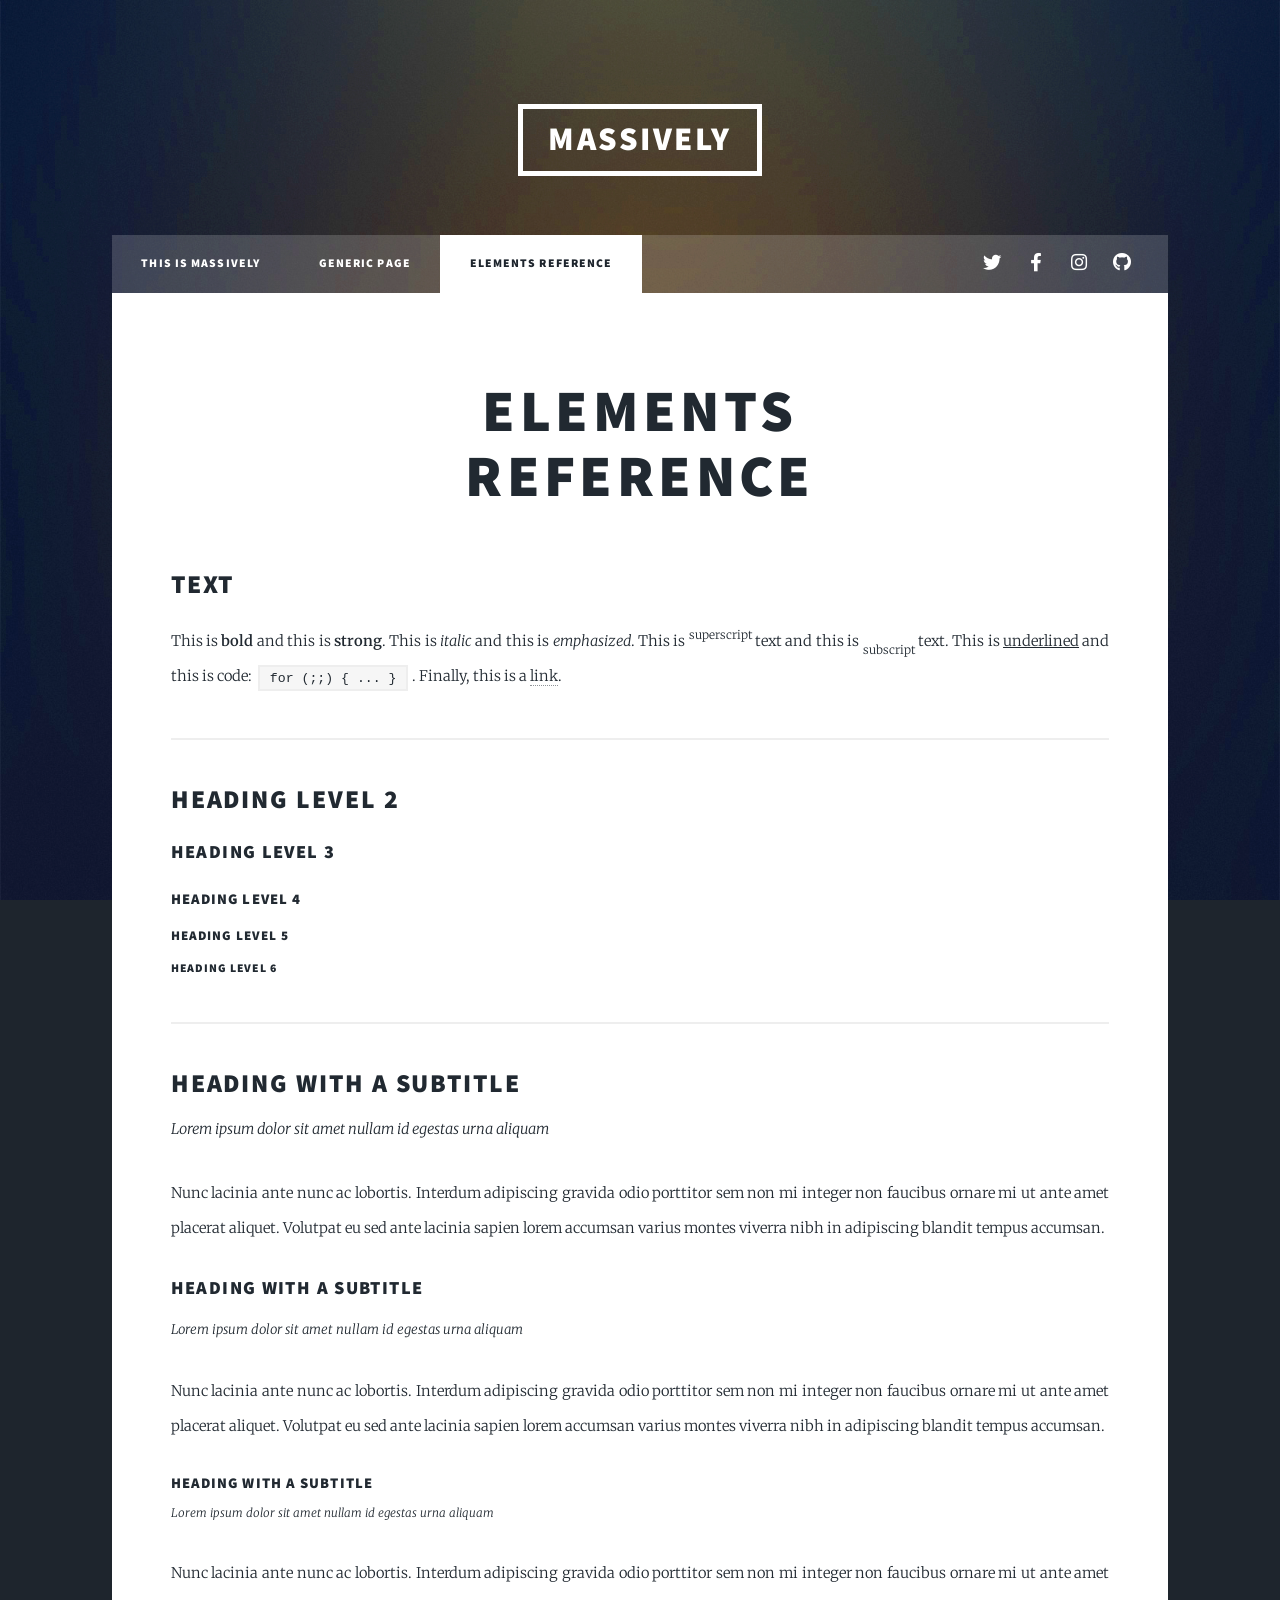
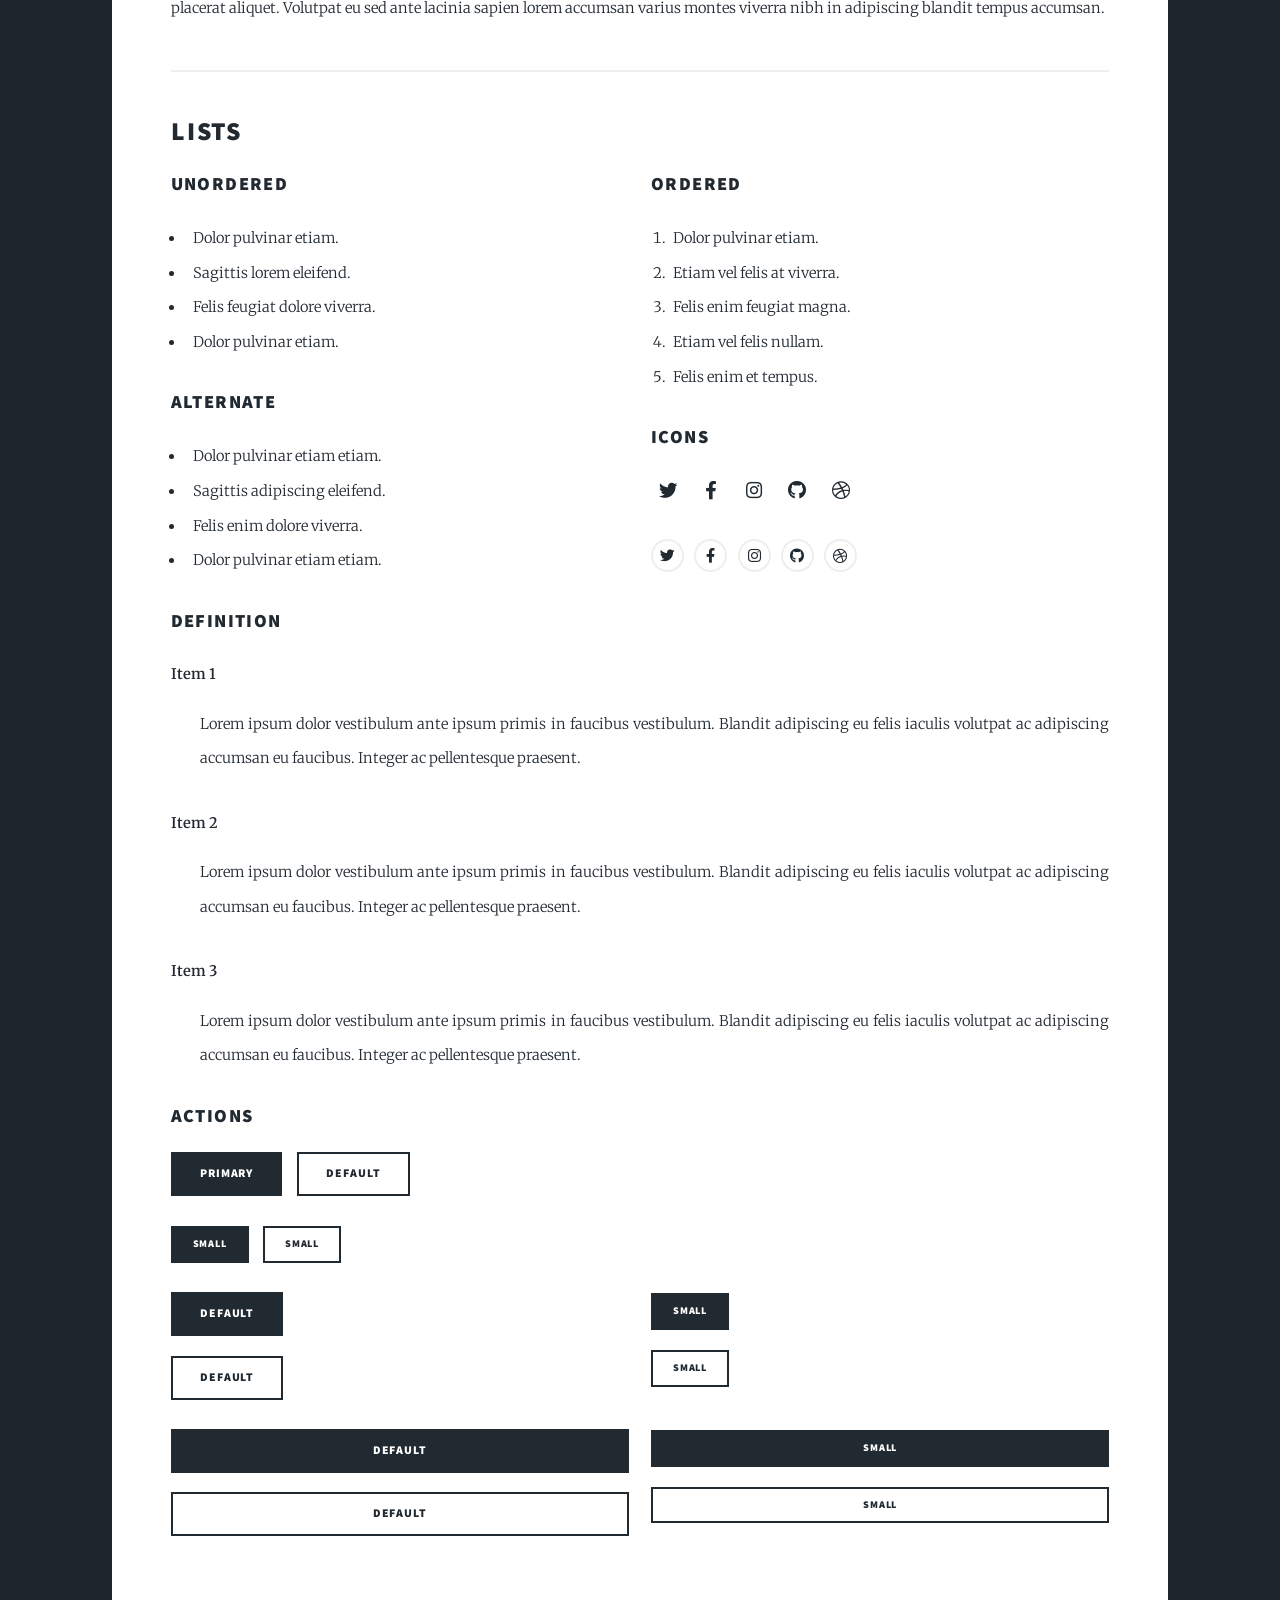
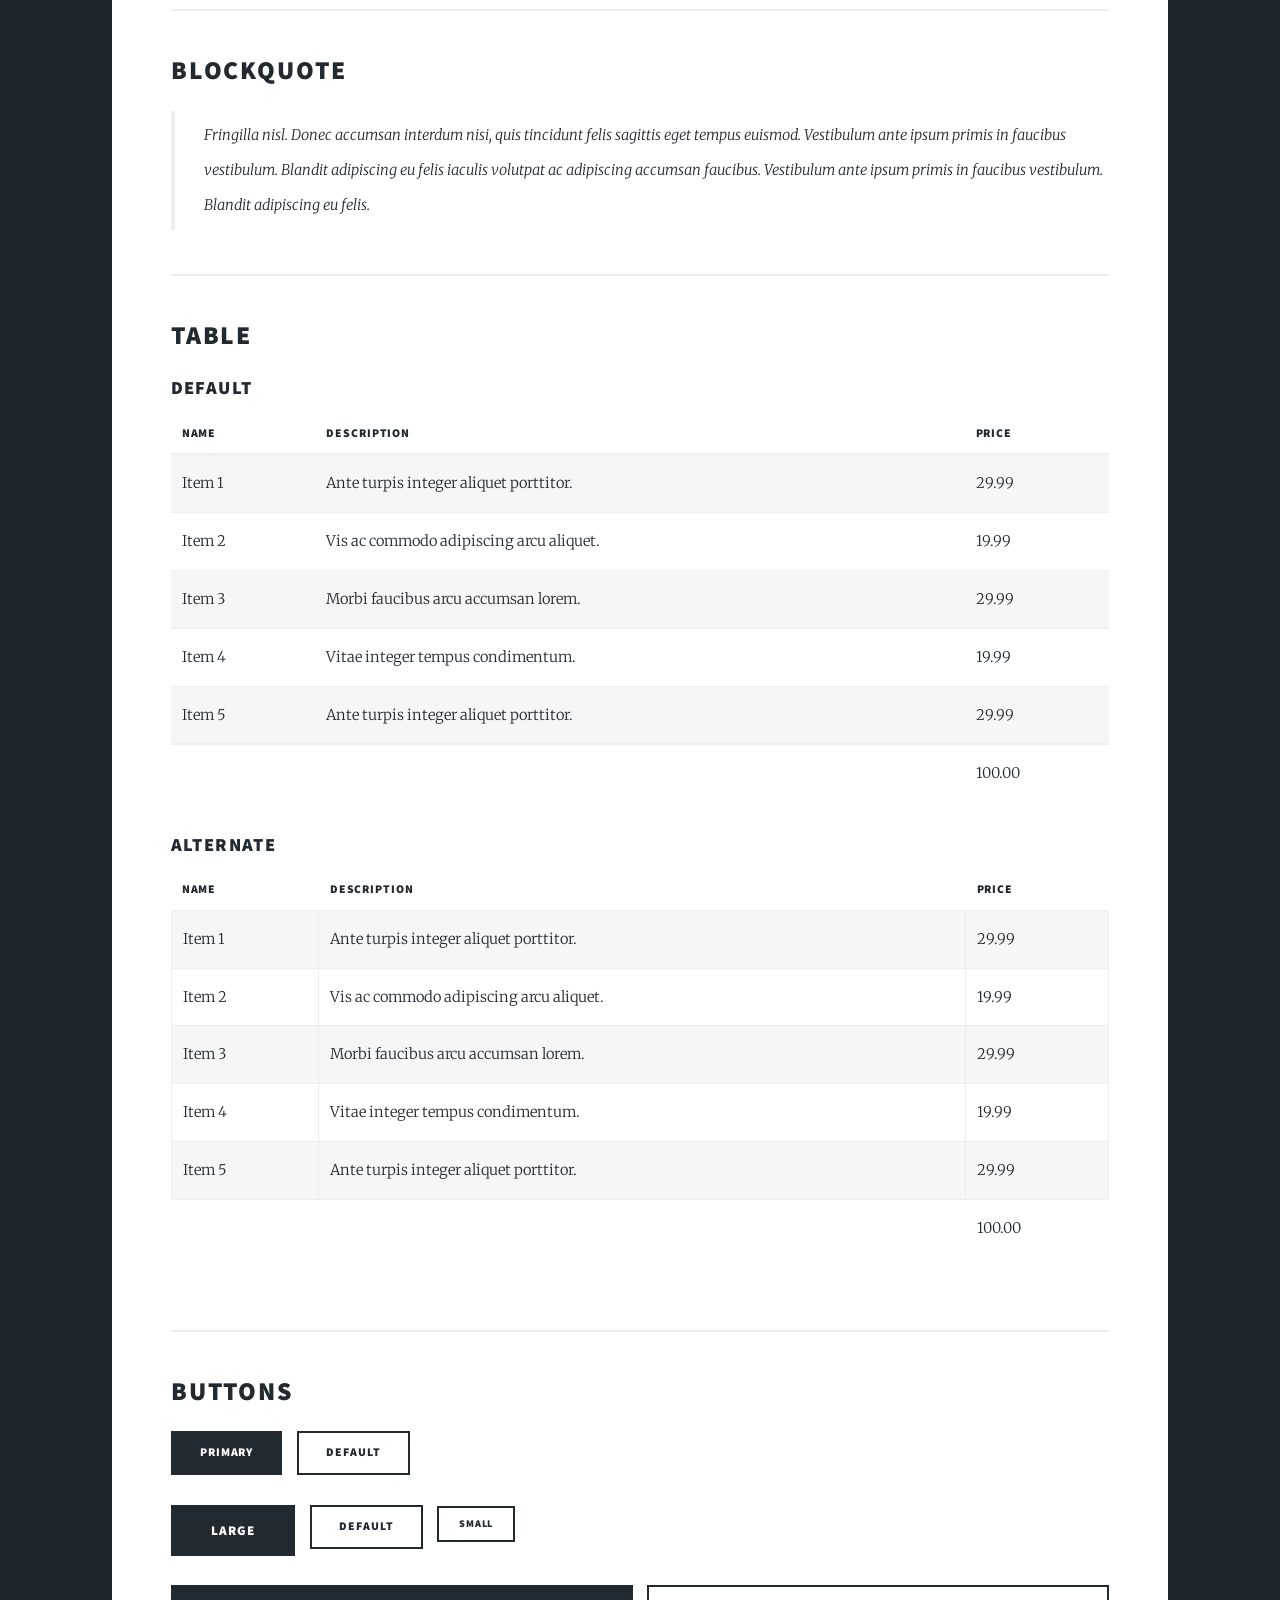
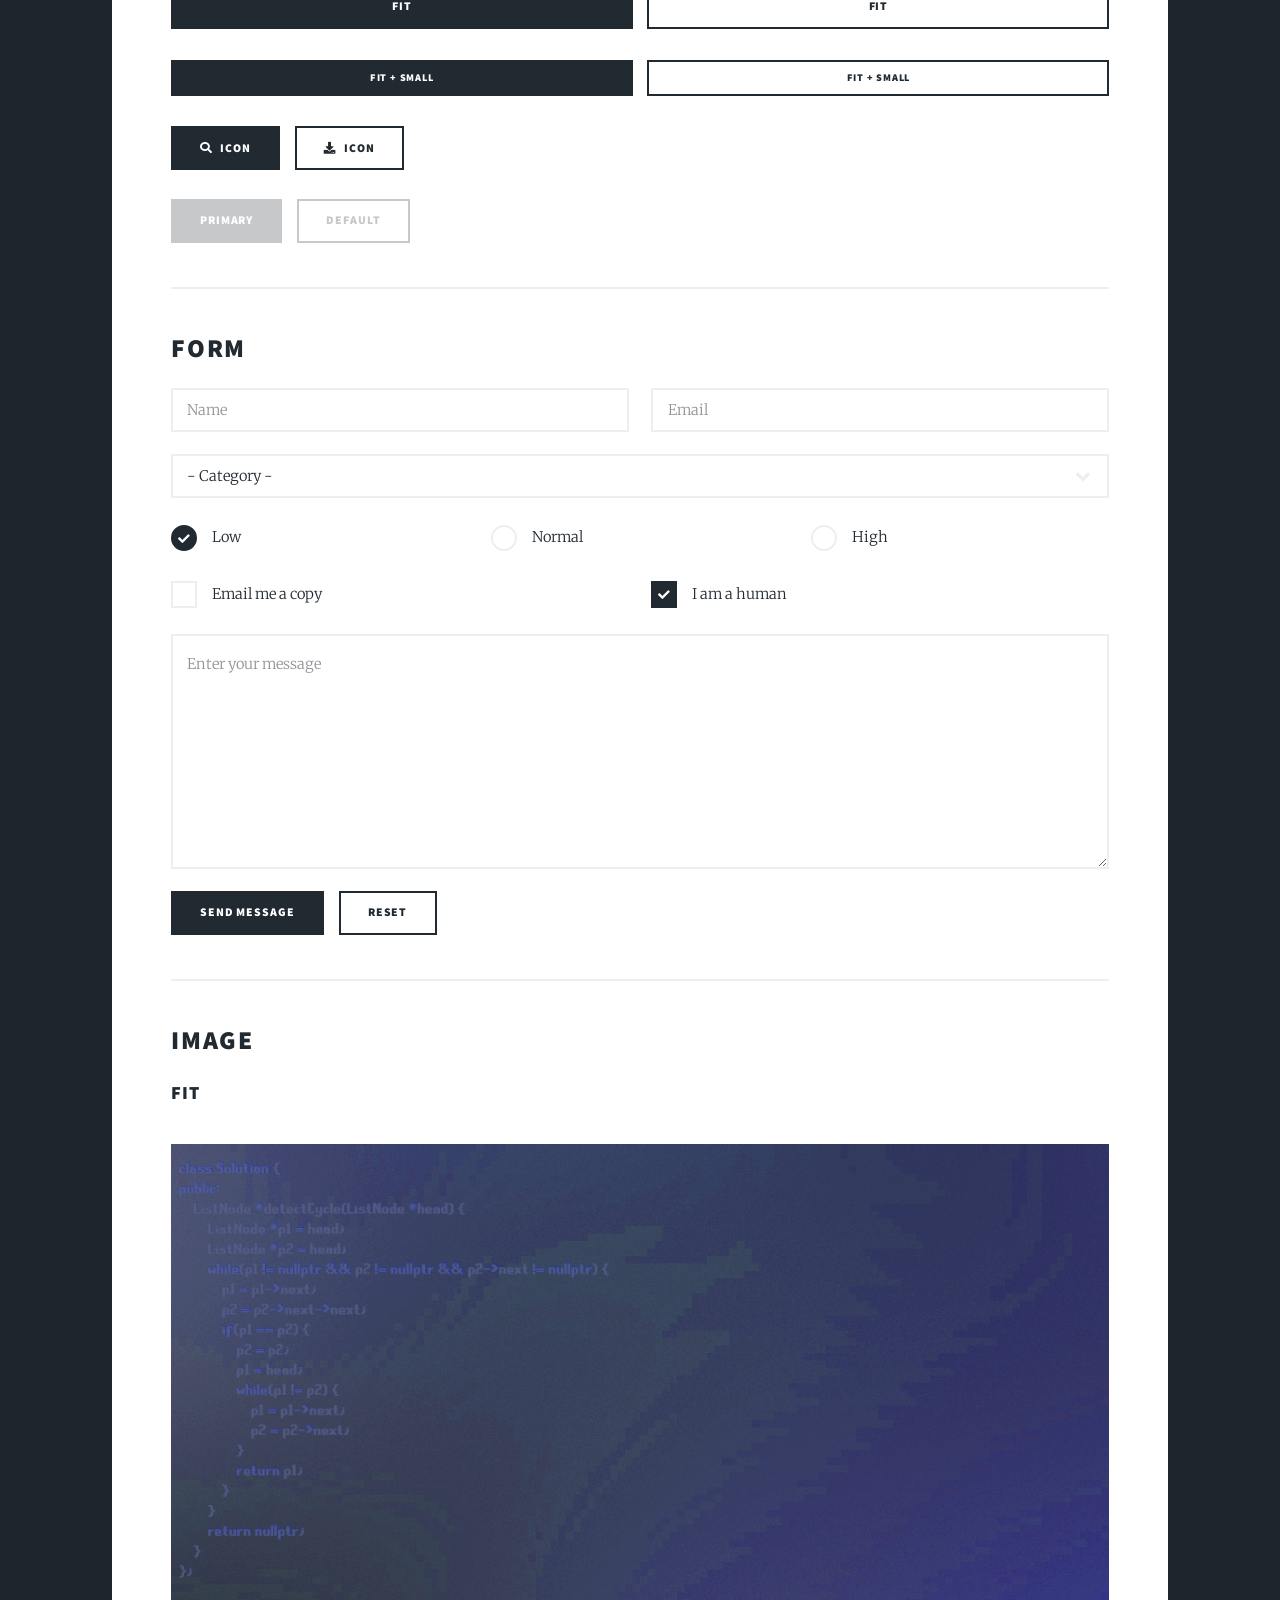
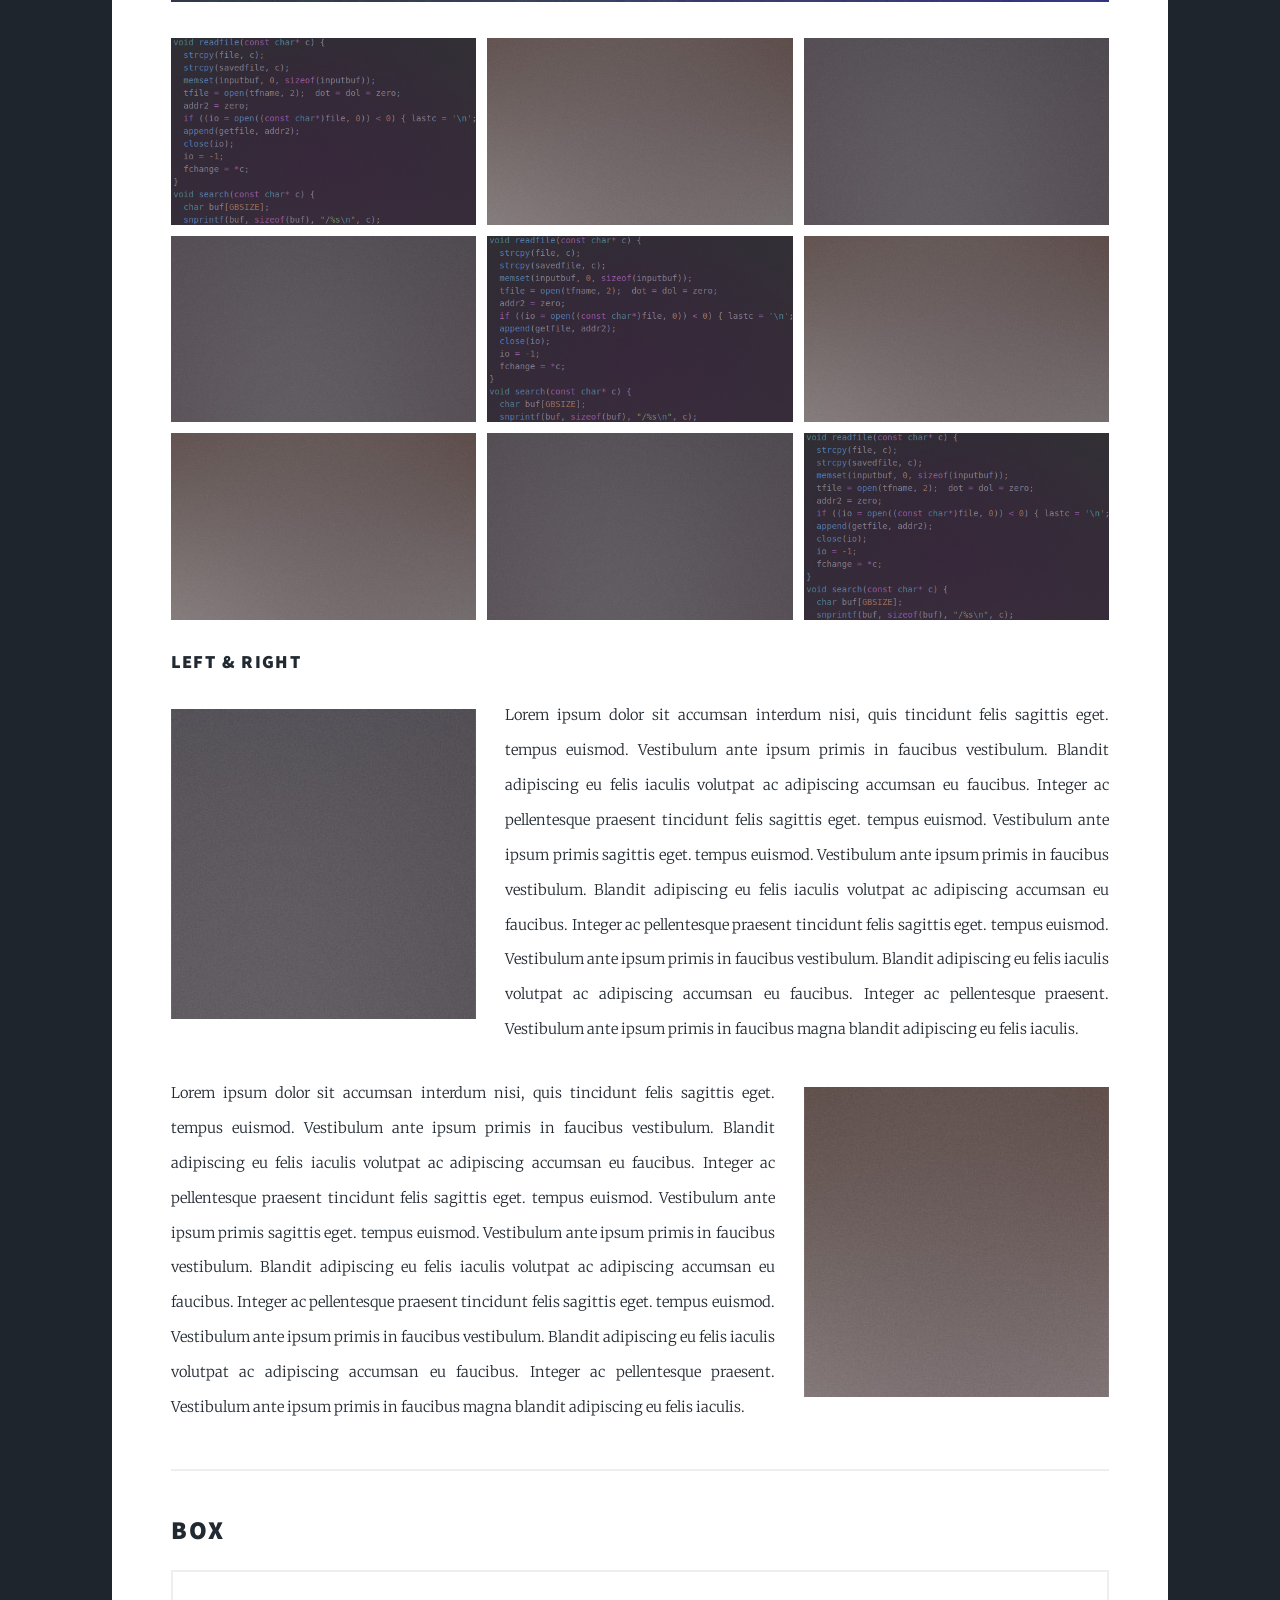
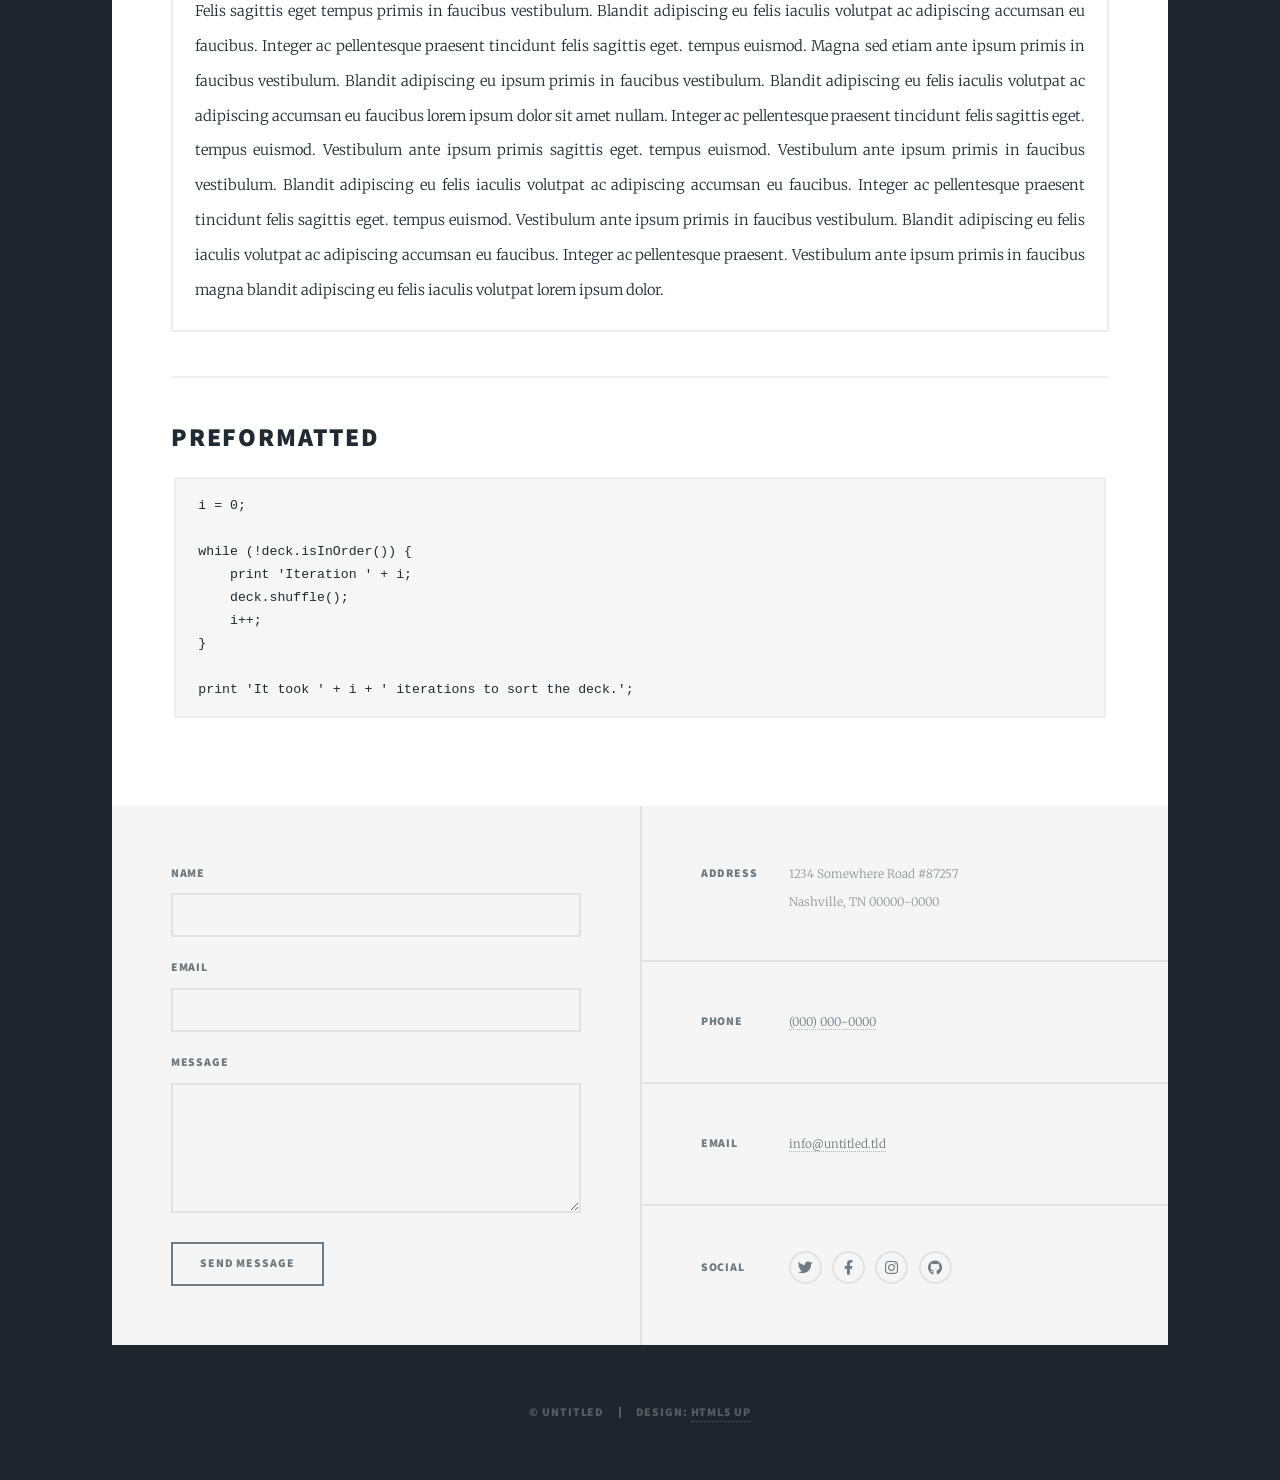
<file: elements.html>
<!DOCTYPE HTML>
<!--
	Massively by HTML5 UP
	html5up.net | @ajlkn
	Free for personal and commercial use under the CCA 3.0 license (html5up.net/license)
-->
<html>
	<head>
		<title>Elements Reference - Massively by HTML5 UP</title>
		<meta charset="utf-8" />
		<meta name="viewport" content="width=device-width, initial-scale=1, user-scalable=no" />
		<link rel="stylesheet" href="assets/css/main.css" />
		<noscript><link rel="stylesheet" href="assets/css/noscript.css" /></noscript>
	</head>
	<body class="is-preload">

		<!-- Wrapper -->
			<div id="wrapper">

				<!-- Header -->
					<header id="header">
						<a href="index.html" class="logo">Massively</a>
					</header>

				<!-- Nav -->
					<nav id="nav">
						<ul class="links">
							<li><a href="index.html">This is Massively</a></li>
							<li><a href="generic.html">Generic Page</a></li>
							<li class="active"><a href="elements.html">Elements Reference</a></li>
						</ul>
						<ul class="icons">
							<li><a href="#" class="icon brands fa-twitter"><span class="label">Twitter</span></a></li>
							<li><a href="#" class="icon brands fa-facebook-f"><span class="label">Facebook</span></a></li>
							<li><a href="#" class="icon brands fa-instagram"><span class="label">Instagram</span></a></li>
							<li><a href="#" class="icon brands fa-github"><span class="label">GitHub</span></a></li>
						</ul>
					</nav>

				<!-- Main -->
					<div id="main">

						<!-- Post -->
							<section class="post">
								<header class="major">
									<h1>Elements<br />
									Reference</h1>
								</header>

								<!-- Text stuff -->
									<h2>Text</h2>
									<p>This is <b>bold</b> and this is <strong>strong</strong>. This is <i>italic</i> and this is <em>emphasized</em>.
									This is <sup>superscript</sup> text and this is <sub>subscript</sub> text.
									This is <u>underlined</u> and this is code: <code>for (;;) { ... }</code>.
									Finally, this is a <a href="#">link</a>.</p>
									<hr />
									<h2>Heading Level 2</h2>
									<h3>Heading Level 3</h3>
									<h4>Heading Level 4</h4>
									<h5>Heading Level 5</h5>
									<h6>Heading Level 6</h6>
									<hr />
									<header>
										<h2>Heading with a Subtitle</h2>
										<p>Lorem ipsum dolor sit amet nullam id egestas urna aliquam</p>
									</header>
									<p>Nunc lacinia ante nunc ac lobortis. Interdum adipiscing gravida odio porttitor sem non mi integer non faucibus ornare mi ut ante amet placerat aliquet. Volutpat eu sed ante lacinia sapien lorem accumsan varius montes viverra nibh in adipiscing blandit tempus accumsan.</p>
									<header>
										<h3>Heading with a Subtitle</h3>
										<p>Lorem ipsum dolor sit amet nullam id egestas urna aliquam</p>
									</header>
									<p>Nunc lacinia ante nunc ac lobortis. Interdum adipiscing gravida odio porttitor sem non mi integer non faucibus ornare mi ut ante amet placerat aliquet. Volutpat eu sed ante lacinia sapien lorem accumsan varius montes viverra nibh in adipiscing blandit tempus accumsan.</p>
									<header>
										<h4>Heading with a Subtitle</h4>
										<p>Lorem ipsum dolor sit amet nullam id egestas urna aliquam</p>
									</header>
									<p>Nunc lacinia ante nunc ac lobortis. Interdum adipiscing gravida odio porttitor sem non mi integer non faucibus ornare mi ut ante amet placerat aliquet. Volutpat eu sed ante lacinia sapien lorem accumsan varius montes viverra nibh in adipiscing blandit tempus accumsan.</p>

									<hr />

								<!-- Lists -->
									<h2>Lists</h2>
									<div class="row">
										<div class="col-6 col-12-small">

											<h3>Unordered</h3>
											<ul>
												<li>Dolor pulvinar etiam.</li>
												<li>Sagittis lorem eleifend.</li>
												<li>Felis feugiat dolore viverra.</li>
												<li>Dolor pulvinar etiam.</li>
											</ul>

											<h3>Alternate</h3>
											<ul class="alt">
												<li>Dolor pulvinar etiam etiam.</li>
												<li>Sagittis adipiscing eleifend.</li>
												<li>Felis enim dolore viverra.</li>
												<li>Dolor pulvinar etiam etiam.</li>
											</ul>

										</div>
										<div class="col-6 col-12-small">

											<h3>Ordered</h3>
											<ol>
												<li>Dolor pulvinar etiam.</li>
												<li>Etiam vel felis at viverra.</li>
												<li>Felis enim feugiat magna.</li>
												<li>Etiam vel felis nullam.</li>
												<li>Felis enim et tempus.</li>
											</ol>

											<h3>Icons</h3>
											<ul class="icons">
												<li><a href="#" class="icon brands fa-twitter"><span class="label">Twitter</span></a></li>
												<li><a href="#" class="icon brands fa-facebook-f"><span class="label">Facebook</span></a></li>
												<li><a href="#" class="icon brands fa-instagram"><span class="label">Instagram</span></a></li>
												<li><a href="#" class="icon brands fa-github"><span class="label">Github</span></a></li>
												<li><a href="#" class="icon brands fa-dribbble"><span class="label">Dribbble</span></a></li>
											</ul>
											<ul class="icons alt">
												<li><a href="#" class="icon brands alt fa-twitter"><span class="label">Twitter</span></a></li>
												<li><a href="#" class="icon brands alt fa-facebook-f"><span class="label">Facebook</span></a></li>
												<li><a href="#" class="icon brands alt fa-instagram"><span class="label">Instagram</span></a></li>
												<li><a href="#" class="icon brands alt fa-github"><span class="label">Github</span></a></li>
												<li><a href="#" class="icon brands alt fa-dribbble"><span class="label">Dribbble</span></a></li>
											</ul>

										</div>
									</div>
									<h3>Definition</h3>
									<dl>
										<dt>Item 1</dt>
										<dd>
											<p>Lorem ipsum dolor vestibulum ante ipsum primis in faucibus vestibulum. Blandit adipiscing eu felis iaculis volutpat ac adipiscing accumsan eu faucibus. Integer ac pellentesque praesent.</p>
										</dd>
										<dt>Item 2</dt>
										<dd>
											<p>Lorem ipsum dolor vestibulum ante ipsum primis in faucibus vestibulum. Blandit adipiscing eu felis iaculis volutpat ac adipiscing accumsan eu faucibus. Integer ac pellentesque praesent.</p>
										</dd>
										<dt>Item 3</dt>
										<dd>
											<p>Lorem ipsum dolor vestibulum ante ipsum primis in faucibus vestibulum. Blandit adipiscing eu felis iaculis volutpat ac adipiscing accumsan eu faucibus. Integer ac pellentesque praesent.</p>
										</dd>
									</dl>

									<h3>Actions</h3>
									<ul class="actions">
										<li><a href="#" class="button primary">Primary</a></li>
										<li><a href="#" class="button">Default</a></li>
									</ul>
									<ul class="actions small">
										<li><a href="#" class="button primary small">Small</a></li>
										<li><a href="#" class="button small">Small</a></li>
									</ul>
									<div class="row">
										<div class="col-6 col-12-small">
											<ul class="actions stacked">
												<li><a href="#" class="button primary">Default</a></li>
												<li><a href="#" class="button">Default</a></li>
											</ul>
										</div>
										<div class="col-6 col-12-small">
											<ul class="actions stacked">
												<li><a href="#" class="button primary small">Small</a></li>
												<li><a href="#" class="button small">Small</a></li>
											</ul>
										</div>
									</div>
									<div class="row">
										<div class="col-6 col-12-small">
											<ul class="actions stacked">
												<li><a href="#" class="button primary fit">Default</a></li>
												<li><a href="#" class="button fit">Default</a></li>
											</ul>
										</div>
										<div class="col-6 col-12-small">
											<ul class="actions stacked">
												<li><a href="#" class="button primary small fit">Small</a></li>
												<li><a href="#" class="button small fit">Small</a></li>
											</ul>
										</div>
									</div>

									<hr />

								<!-- Blockquote -->
									<h2>Blockquote</h2>
									<blockquote>Fringilla nisl. Donec accumsan interdum nisi, quis tincidunt felis sagittis eget tempus euismod. Vestibulum ante ipsum primis in faucibus vestibulum. Blandit adipiscing eu felis iaculis volutpat ac adipiscing accumsan faucibus. Vestibulum ante ipsum primis in faucibus vestibulum. Blandit adipiscing eu felis.</blockquote>

									<hr />

								<!-- Table -->
									<h2>Table</h2>

									<h3>Default</h3>
									<div class="table-wrapper">
										<table>
											<thead>
												<tr>
													<th>Name</th>
													<th>Description</th>
													<th>Price</th>
												</tr>
											</thead>
											<tbody>
												<tr>
													<td>Item 1</td>
													<td>Ante turpis integer aliquet porttitor.</td>
													<td>29.99</td>
												</tr>
												<tr>
													<td>Item 2</td>
													<td>Vis ac commodo adipiscing arcu aliquet.</td>
													<td>19.99</td>
												</tr>
												<tr>
													<td>Item 3</td>
													<td> Morbi faucibus arcu accumsan lorem.</td>
													<td>29.99</td>
												</tr>
												<tr>
													<td>Item 4</td>
													<td>Vitae integer tempus condimentum.</td>
													<td>19.99</td>
												</tr>
												<tr>
													<td>Item 5</td>
													<td>Ante turpis integer aliquet porttitor.</td>
													<td>29.99</td>
												</tr>
											</tbody>
											<tfoot>
												<tr>
													<td colspan="2"></td>
													<td>100.00</td>
												</tr>
											</tfoot>
										</table>
									</div>

									<h3>Alternate</h3>
									<div class="table-wrapper">
										<table class="alt">
											<thead>
												<tr>
													<th>Name</th>
													<th>Description</th>
													<th>Price</th>
												</tr>
											</thead>
											<tbody>
												<tr>
													<td>Item 1</td>
													<td>Ante turpis integer aliquet porttitor.</td>
													<td>29.99</td>
												</tr>
												<tr>
													<td>Item 2</td>
													<td>Vis ac commodo adipiscing arcu aliquet.</td>
													<td>19.99</td>
												</tr>
												<tr>
													<td>Item 3</td>
													<td> Morbi faucibus arcu accumsan lorem.</td>
													<td>29.99</td>
												</tr>
												<tr>
													<td>Item 4</td>
													<td>Vitae integer tempus condimentum.</td>
													<td>19.99</td>
												</tr>
												<tr>
													<td>Item 5</td>
													<td>Ante turpis integer aliquet porttitor.</td>
													<td>29.99</td>
												</tr>
											</tbody>
											<tfoot>
												<tr>
													<td colspan="2"></td>
													<td>100.00</td>
												</tr>
											</tfoot>
										</table>
									</div>

									<hr />

								<!-- Buttons -->
									<h2>Buttons</h2>
									<ul class="actions">
										<li><a href="#" class="button primary">Primary</a></li>
										<li><a href="#" class="button">Default</a></li>
									</ul>
									<ul class="actions">
										<li><a href="#" class="button primary large">Large</a></li>
										<li><a href="#" class="button">Default</a></li>
										<li><a href="#" class="button small">Small</a></li>
									</ul>
									<ul class="actions fit">
										<li><a href="#" class="button primary fit">Fit</a></li>
										<li><a href="#" class="button fit">Fit</a></li>
									</ul>
									<ul class="actions fit small">
										<li><a href="#" class="button primary fit small">Fit + Small</a></li>
										<li><a href="#" class="button fit small">Fit + Small</a></li>
									</ul>
									<ul class="actions">
										<li><a href="#" class="button primary icon solid fa-search">Icon</a></li>
										<li><a href="#" class="button icon solid fa-download">Icon</a></li>
									</ul>
									<ul class="actions">
										<li><span class="button primary disabled">Primary</span></li>
										<li><span class="button disabled">Default</span></li>
									</ul>

									<hr />

								<!-- Form -->
									<h2>Form</h2>

									<form method="post" action="#">
										<div class="row gtr-uniform">
											<div class="col-6 col-12-xsmall">
												<input type="text" name="demo-name" id="demo-name" value="" placeholder="Name" />
											</div>
											<div class="col-6 col-12-xsmall">
												<input type="email" name="demo-email" id="demo-email" value="" placeholder="Email" />
											</div>
											<!-- Break -->
											<div class="col-12">
												<select name="demo-category" id="demo-category">
													<option value="">- Category -</option>
													<option value="1">Manufacturing</option>
													<option value="1">Shipping</option>
													<option value="1">Administration</option>
													<option value="1">Human Resources</option>
												</select>
											</div>
											<!-- Break -->
											<div class="col-4 col-12-small">
												<input type="radio" id="demo-priority-low" name="demo-priority" checked>
												<label for="demo-priority-low">Low</label>
											</div>
											<div class="col-4 col-12-small">
												<input type="radio" id="demo-priority-normal" name="demo-priority">
												<label for="demo-priority-normal">Normal</label>
											</div>
											<div class="col-4 col-12-small">
												<input type="radio" id="demo-priority-high" name="demo-priority">
												<label for="demo-priority-high">High</label>
											</div>
											<!-- Break -->
											<div class="col-6 col-12-small">
												<input type="checkbox" id="demo-copy" name="demo-copy">
												<label for="demo-copy">Email me a copy</label>
											</div>
											<div class="col-6 col-12-small">
												<input type="checkbox" id="demo-human" name="demo-human" checked>
												<label for="demo-human">I am a human</label>
											</div>
											<!-- Break -->
											<div class="col-12">
												<textarea name="demo-message" id="demo-message" placeholder="Enter your message" rows="6"></textarea>
											</div>
											<!-- Break -->
											<div class="col-12">
												<ul class="actions">
													<li><input type="submit" value="Send Message" class="primary" /></li>
													<li><input type="reset" value="Reset" /></li>
												</ul>
											</div>
										</div>
									</form>

									<hr />

								<!-- Image -->
									<h2>Image</h2>

									<h3>Fit</h3>
									<span class="image fit"><img src="images/pic01.jpg" alt="" /></span>
									<div class="box alt">
										<div class="row gtr-50 gtr-uniform">
											<div class="col-4"><span class="image fit"><img src="images/pic02.jpg" alt="" /></span></div>
											<div class="col-4"><span class="image fit"><img src="images/pic03.jpg" alt="" /></span></div>
											<div class="col-4"><span class="image fit"><img src="images/pic04.jpg" alt="" /></span></div>
											<!-- Break -->
											<div class="col-4"><span class="image fit"><img src="images/pic04.jpg" alt="" /></span></div>
											<div class="col-4"><span class="image fit"><img src="images/pic02.jpg" alt="" /></span></div>
											<div class="col-4"><span class="image fit"><img src="images/pic03.jpg" alt="" /></span></div>
											<!-- Break -->
											<div class="col-4"><span class="image fit"><img src="images/pic03.jpg" alt="" /></span></div>
											<div class="col-4"><span class="image fit"><img src="images/pic04.jpg" alt="" /></span></div>
											<div class="col-4"><span class="image fit"><img src="images/pic02.jpg" alt="" /></span></div>
										</div>
									</div>

									<h3>Left &amp; Right</h3>
									<p><span class="image left"><img src="images/pic08.jpg" alt="" /></span>Lorem ipsum dolor sit accumsan interdum nisi, quis tincidunt felis sagittis eget. tempus euismod. Vestibulum ante ipsum primis in faucibus vestibulum. Blandit adipiscing eu felis iaculis volutpat ac adipiscing accumsan eu faucibus. Integer ac pellentesque praesent tincidunt felis sagittis eget. tempus euismod. Vestibulum ante ipsum primis sagittis eget. tempus euismod. Vestibulum ante ipsum primis in faucibus vestibulum. Blandit adipiscing eu felis iaculis volutpat ac adipiscing accumsan eu faucibus. Integer ac pellentesque praesent tincidunt felis sagittis eget. tempus euismod. Vestibulum ante ipsum primis in faucibus vestibulum. Blandit adipiscing eu felis iaculis volutpat ac adipiscing accumsan eu faucibus. Integer ac pellentesque praesent. Vestibulum ante ipsum primis in faucibus magna blandit adipiscing eu felis iaculis.</p>
									<p><span class="image right"><img src="images/pic09.jpg" alt="" /></span>Lorem ipsum dolor sit accumsan interdum nisi, quis tincidunt felis sagittis eget. tempus euismod. Vestibulum ante ipsum primis in faucibus vestibulum. Blandit adipiscing eu felis iaculis volutpat ac adipiscing accumsan eu faucibus. Integer ac pellentesque praesent tincidunt felis sagittis eget. tempus euismod. Vestibulum ante ipsum primis sagittis eget. tempus euismod. Vestibulum ante ipsum primis in faucibus vestibulum. Blandit adipiscing eu felis iaculis volutpat ac adipiscing accumsan eu faucibus. Integer ac pellentesque praesent tincidunt felis sagittis eget. tempus euismod. Vestibulum ante ipsum primis in faucibus vestibulum. Blandit adipiscing eu felis iaculis volutpat ac adipiscing accumsan eu faucibus. Integer ac pellentesque praesent. Vestibulum ante ipsum primis in faucibus magna blandit adipiscing eu felis iaculis.</p>

									<hr />

								<!-- Box -->
									<h2>Box</h2>
									<div class="box">
										<p>Felis sagittis eget tempus primis in faucibus vestibulum. Blandit adipiscing eu felis iaculis volutpat ac adipiscing accumsan eu faucibus. Integer ac pellentesque praesent tincidunt felis sagittis eget. tempus euismod. Magna sed etiam ante ipsum primis in faucibus vestibulum. Blandit adipiscing eu ipsum primis in faucibus vestibulum. Blandit adipiscing eu felis iaculis volutpat ac adipiscing accumsan eu faucibus lorem ipsum dolor sit amet nullam. Integer ac pellentesque praesent tincidunt felis sagittis eget. tempus euismod. Vestibulum ante ipsum primis sagittis eget. tempus euismod. Vestibulum ante ipsum primis in faucibus vestibulum. Blandit adipiscing eu felis iaculis volutpat ac adipiscing accumsan eu faucibus. Integer ac pellentesque praesent tincidunt felis sagittis eget. tempus euismod. Vestibulum ante ipsum primis in faucibus vestibulum. Blandit adipiscing eu felis iaculis volutpat ac adipiscing accumsan eu faucibus. Integer ac pellentesque praesent. Vestibulum ante ipsum primis in faucibus magna blandit adipiscing eu felis iaculis volutpat lorem ipsum dolor.</p>
									</div>

									<hr />

								<!-- Preformatted Code -->
									<h2>Preformatted</h2>
									<pre><code>i = 0;

while (!deck.isInOrder()) {
    print 'Iteration ' + i;
    deck.shuffle();
    i++;
}

print 'It took ' + i + ' iterations to sort the deck.';
</code></pre>

							</section>

					</div>

				<!-- Footer -->
					<footer id="footer">
						<section>
							<form method="post" action="#">
								<div class="fields">
									<div class="field">
										<label for="name">Name</label>
										<input type="text" name="name" id="name" />
									</div>
									<div class="field">
										<label for="email">Email</label>
										<input type="text" name="email" id="email" />
									</div>
									<div class="field">
										<label for="message">Message</label>
										<textarea name="message" id="message" rows="3"></textarea>
									</div>
								</div>
								<ul class="actions">
									<li><input type="submit" value="Send Message" /></li>
								</ul>
							</form>
						</section>
						<section class="split contact">
							<section class="alt">
								<h3>Address</h3>
								<p>1234 Somewhere Road #87257<br />
								Nashville, TN 00000-0000</p>
							</section>
							<section>
								<h3>Phone</h3>
								<p><a href="#">(000) 000-0000</a></p>
							</section>
							<section>
								<h3>Email</h3>
								<p><a href="#">info@untitled.tld</a></p>
							</section>
							<section>
								<h3>Social</h3>
								<ul class="icons alt">
									<li><a href="#" class="icon brands alt fa-twitter"><span class="label">Twitter</span></a></li>
									<li><a href="#" class="icon brands alt fa-facebook-f"><span class="label">Facebook</span></a></li>
									<li><a href="#" class="icon brands alt fa-instagram"><span class="label">Instagram</span></a></li>
									<li><a href="#" class="icon brands alt fa-github"><span class="label">GitHub</span></a></li>
								</ul>
							</section>
						</section>
					</footer>

				<!-- Copyright -->
					<div id="copyright">
						<ul><li>&copy; Untitled</li><li>Design: <a href="https://html5up.net">HTML5 UP</a></li></ul>
					</div>

			</div>

		<!-- Scripts -->
			<script src="assets/js/jquery.min.js"></script>
			<script src="assets/js/jquery.scrollex.min.js"></script>
			<script src="assets/js/jquery.scrolly.min.js"></script>
			<script src="assets/js/browser.min.js"></script>
			<script src="assets/js/breakpoints.min.js"></script>
			<script src="assets/js/util.js"></script>
			<script src="assets/js/main.js"></script>

	</body>
</html>
</file>
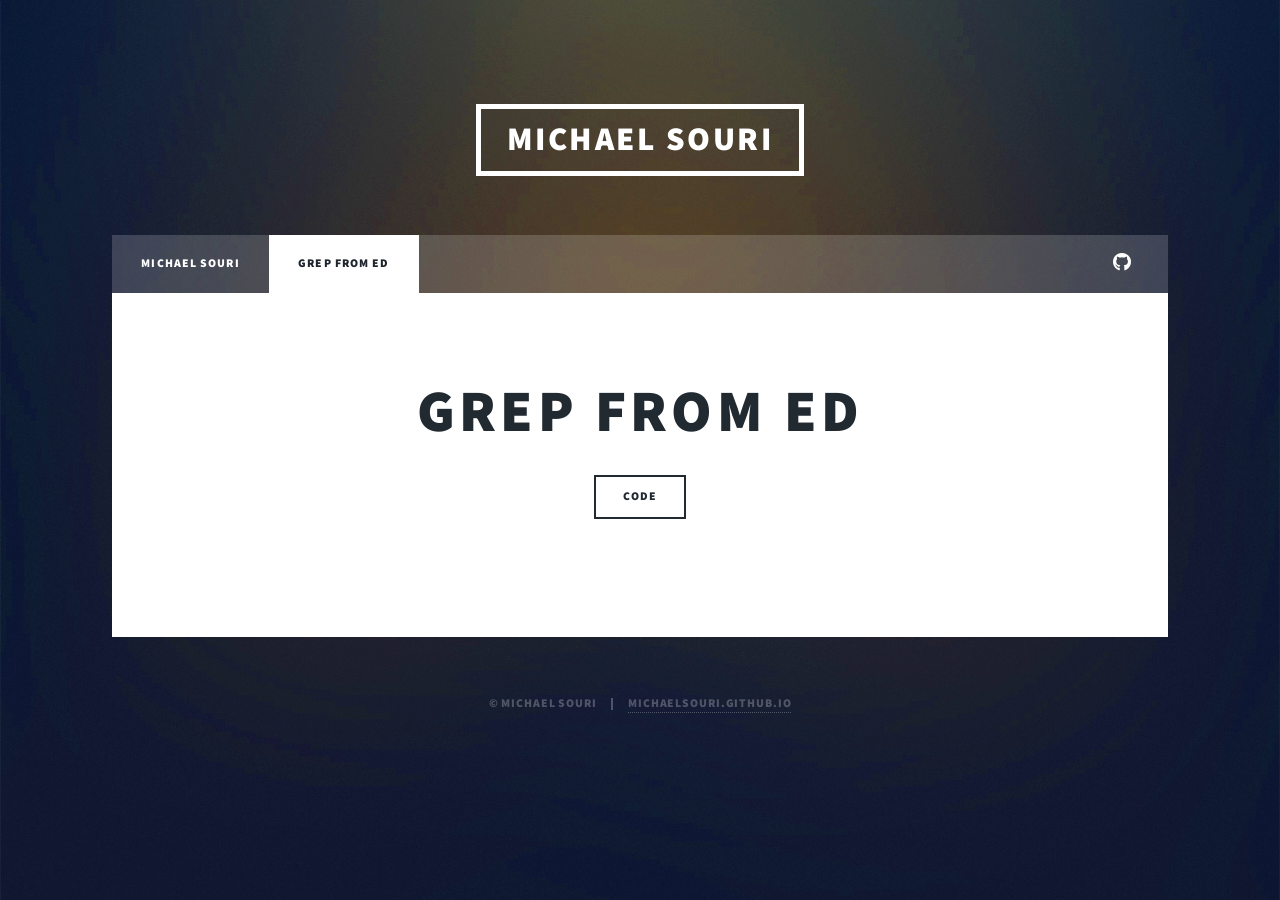
<file: generic.html>
<!DOCTYPE HTML>
<html>
	<head>
		<title>GREP FROM ED</title>
		<meta charset="utf-8" />
		<meta name="viewport" content="width=device-width, initial-scale=1, user-scalable=no" />
		<link rel="stylesheet" href="assets/css/main.css" />
		<noscript><link rel="stylesheet" href="assets/css/noscript.css" /></noscript>
	</head>
	<body class="is-preload">

		<!-- Wrapper -->
			<div id="wrapper">

				<!-- Header -->
					<header id="header">
						<a href="index.html" class="logo">Michael Souri</a>
					</header>

				<!-- Nav -->
					<nav id="nav">
						<ul class="links">
							<li><a href="index.html">Michael Souri</a></li>
							<li class="active"><a href="generic.html">GREP FROM ED</a></li>
						</ul>
						<ul class="icons">
							<li><a href="https://github.com/michaelsouri" class="icon brands fa-github"><span class="label">GitHub</span></a></li>
						</ul>
					</nav>

				<!-- Main -->
					<div id="main">

						<!-- Post -->
							<section class="post">
								<header class="major">
									
									<h1>GREP FROM ED<br /></h1>

									<ul class="icons">
										<!-- <button style="font-size:24px">CODE <i class="icon brands fa-github"></i></button> -->
										<!-- <button style="font-size:24px">CODE <a href="https://github.com/michaelsouri/grepfromed" class="icon brands fa-github"><span class="label">GitHub</span></a></button> -->
										<button onclick="window.location.href = 'https://github.com/michaelsouri/grepfromed';">CODE</button>
									</ul>

									
								</header>
								<!-- <div class="image main"><img src="images/pic02.jpg" alt="" /></div> -->
							</section>

					</div>

				<!-- Footer -->
					<!-- <footer id="footer">
						<section>
							<form method="post" action="#">
								<div class="fields">
									<div class="field">
										<label for="name">Name</label>
										<input type="text" name="name" id="name" />
									</div>
									<div class="field">
										<label for="email">Email</label>
										<input type="text" name="email" id="email" />
									</div>
									<div class="field">
										<label for="message">Message</label>
										<textarea name="message" id="message" rows="3"></textarea>
									</div>
								</div>
								<ul class="actions">
									<li><input type="submit" value="Send Message" /></li>
								</ul>
							</form>
						</section>
						<section class="split contact">
							<section class="alt">
								<h3>Address</h3>
								<p>1234 Somewhere Road #87257<br />
								Nashville, TN 00000-0000</p>
							</section>
							<section>
								<h3>Phone</h3>
								<p><a href="#">(000) 000-0000</a></p>
							</section>
							<section>
								<h3>Email</h3>
								<p><a href="#">info@untitled.tld</a></p>
							</section>
							<section>
								<h3>Social</h3>
								<ul class="icons alt">
									<li><a href="#" class="icon brands alt fa-twitter"><span class="label">Twitter</span></a></li>
									<li><a href="#" class="icon brands alt fa-facebook-f"><span class="label">Facebook</span></a></li>
									<li><a href="#" class="icon brands alt fa-instagram"><span class="label">Instagram</span></a></li>
									<li><a href="#" class="icon brands alt fa-github"><span class="label">GitHub</span></a></li>
								</ul>
							</section>
						</section>
					</footer> -->

				<!-- Copyright -->
				<div id="copyright">
					<ul><li>&copy; MICHAEL SOURI</li><li><a href="michaelsouri.github.io">michaelsouri.github.io</a></li></ul>
				</div>

			</div>

		<!-- Scripts -->
			<script src="assets/js/jquery.min.js"></script>
			<script src="assets/js/jquery.scrollex.min.js"></script>
			<script src="assets/js/jquery.scrolly.min.js"></script>
			<script src="assets/js/browser.min.js"></script>
			<script src="assets/js/breakpoints.min.js"></script>
			<script src="assets/js/util.js"></script>
			<script src="assets/js/main.js"></script>

	</body>
</html>
</file>
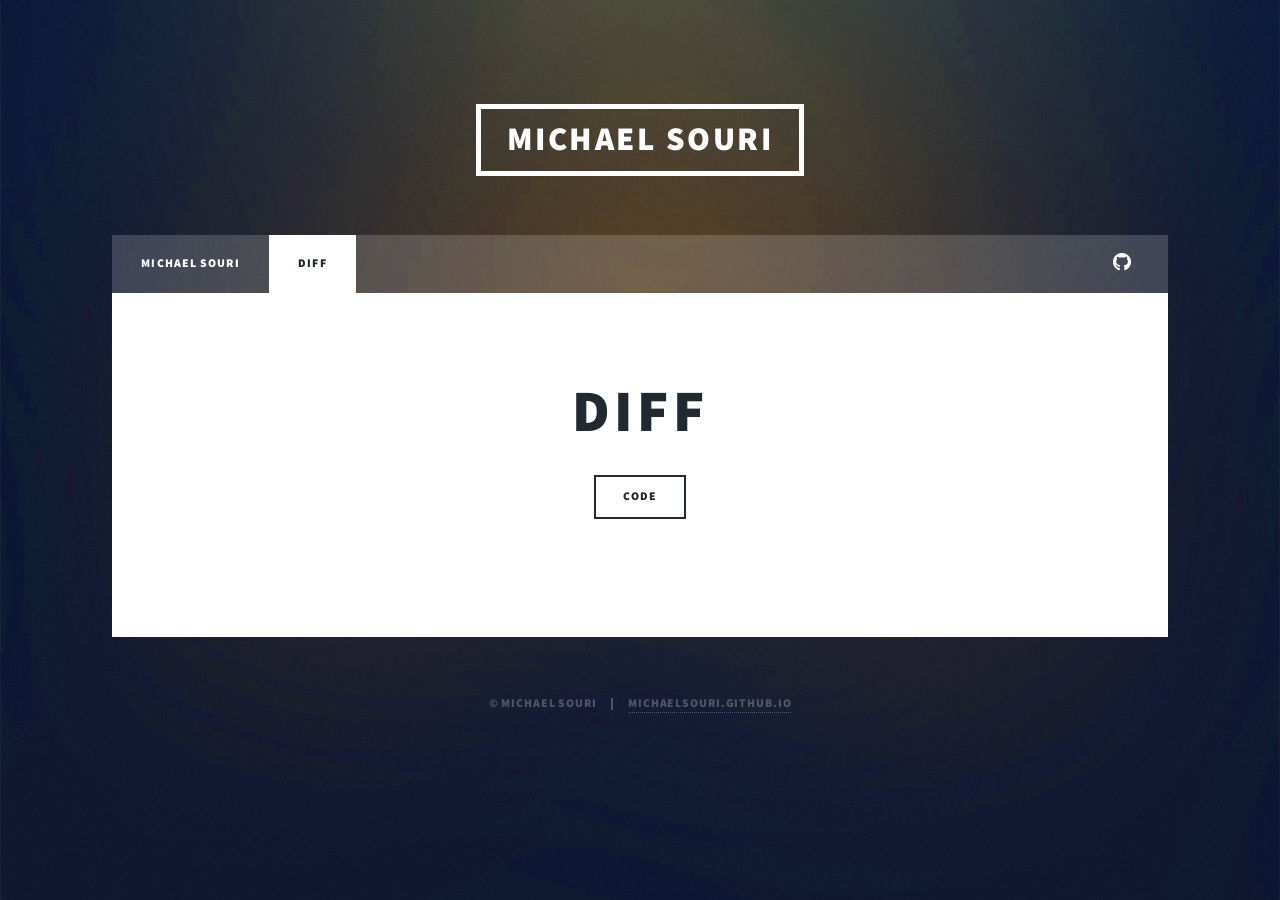
<file: generic1.html>
<!DOCTYPE HTML>
<html>
	<head>
		<title>DIFF</title>
		<meta charset="utf-8" />
		<meta name="viewport" content="width=device-width, initial-scale=1, user-scalable=no" />
		<link rel="stylesheet" href="assets/css/main.css" />
		<noscript><link rel="stylesheet" href="assets/css/noscript.css" /></noscript>
	</head>
	<body class="is-preload">

		<!-- Wrapper -->
			<div id="wrapper">

				<!-- Header -->
					<header id="header">
						<a href="index.html" class="logo">Michael Souri</a>
					</header>

				<!-- Nav -->
					<nav id="nav">
						<ul class="links">
							<li><a href="index.html">Michael Souri</a></li>
							<li class="active"><a href="generic1.html">DIFF</a></li>
						</ul>
						<ul class="icons">
							<li><a href="https://github.com/michaelsouri" class="icon brands fa-github"><span class="label">GitHub</span></a></li>
						</ul>
					</nav>

				<!-- Main -->
					<div id="main">

						<!-- Post -->
							<section class="post">
								<header class="major">
									
									<h1>DIFF<br /></h1>

									<ul class="icons">
										<!-- <button style="font-size:24px">CODE <i class="icon brands fa-github"></i></button> -->
										<!-- <button style="font-size:24px">CODE <a href="https://github.com/michaelsouri/diff" class="icon brands fa-github"><span class="label">GitHub</span></a></button> -->
										<button onclick="window.location.href = 'https://github.com/michaelsouri/diff';">CODE</button>
									</ul>

								
								</header>
								<!-- <div class="image main"><img src="images/pic02.jpg" alt="" /></div> -->
							</section>

					</div>

				<!-- Footer -->
					<!-- <footer id="footer">
						<section>
							<form method="post" action="#">
								<div class="fields">
									<div class="field">
										<label for="name">Name</label>
										<input type="text" name="name" id="name" />
									</div>
									<div class="field">
										<label for="email">Email</label>
										<input type="text" name="email" id="email" />
									</div>
									<div class="field">
										<label for="message">Message</label>
										<textarea name="message" id="message" rows="3"></textarea>
									</div>
								</div>
								<ul class="actions">
									<li><input type="submit" value="Send Message" /></li>
								</ul>
							</form>
						</section>
						<section class="split contact">
							<section class="alt">
								<h3>Address</h3>
								<p>1234 Somewhere Road #87257<br />
								Nashville, TN 00000-0000</p>
							</section>
							<section>
								<h3>Phone</h3>
								<p><a href="#">(000) 000-0000</a></p>
							</section>
							<section>
								<h3>Email</h3>
								<p><a href="#">info@untitled.tld</a></p>
							</section>
							<section>
								<h3>Social</h3>
								<ul class="icons alt">
									<li><a href="#" class="icon brands alt fa-twitter"><span class="label">Twitter</span></a></li>
									<li><a href="#" class="icon brands alt fa-facebook-f"><span class="label">Facebook</span></a></li>
									<li><a href="#" class="icon brands alt fa-instagram"><span class="label">Instagram</span></a></li>
									<li><a href="#" class="icon brands alt fa-github"><span class="label">GitHub</span></a></li>
								</ul>
							</section>
						</section>
					</footer> -->

				<!-- Copyright -->
				<div id="copyright">
					<ul><li>&copy; MICHAEL SOURI</li><li><a href="michaelsouri.github.io">michaelsouri.github.io</a></li></ul>
				</div>

			</div>

		<!-- Scripts -->
			<script src="assets/js/jquery.min.js"></script>
			<script src="assets/js/jquery.scrollex.min.js"></script>
			<script src="assets/js/jquery.scrolly.min.js"></script>
			<script src="assets/js/browser.min.js"></script>
			<script src="assets/js/breakpoints.min.js"></script>
			<script src="assets/js/util.js"></script>
			<script src="assets/js/main.js"></script>

	</body>
</html>
</file>
<file: assets/css/main.css>
@import url(fontawesome-all.min.css);
@import url("https://fonts.googleapis.com/css?family=Merriweather:300,700,300italic,700italic|Source+Sans+Pro:900");

/*
	Massively by HTML5 UP
	html5up.net | @ajlkn
	Free for personal and commercial use under the CCA 3.0 license (html5up.net/license)
*/

html, body, div, span, applet, object,
iframe, h1, h2, h3, h4, h5, h6, p, blockquote,
pre, a, abbr, acronym, address, big, cite,
code, del, dfn, em, img, ins, kbd, q, s, samp,
small, strike, strong, sub, sup, tt, var, b,
u, i, center, dl, dt, dd, ol, ul, li, fieldset,
form, label, legend, table, caption, tbody,
tfoot, thead, tr, th, td, article, aside,
canvas, details, embed, figure, figcaption,
footer, header, hgroup, menu, nav, output, ruby,
section, summary, time, mark, audio, video {
	margin: 0;
	padding: 0;
	border: 0;
	font-size: 100%;
	font: inherit;
	vertical-align: baseline;}

article, aside, details, figcaption, figure,
footer, header, hgroup, menu, nav, section {
	display: block;}

body {
	line-height: 1;
}

ol, ul {
	list-style: none;
}

blockquote, q {
	quotes: none;
}

	blockquote:before, blockquote:after, q:before, q:after {
		content: '';
		content: none;
	}

table {
	border-collapse: collapse;
	border-spacing: 0;
}

body {
	-webkit-text-size-adjust: none;
}

mark {
	background-color: transparent;
	color: inherit;
}

input::-moz-focus-inner {
	border: 0;
	padding: 0;
}

input, select, textarea {
	-moz-appearance: none;
	-webkit-appearance: none;
	-ms-appearance: none;
	appearance: none;
}

/* Basic */

	@-ms-viewport {
		width: device-width;
	}

	body {
		-ms-overflow-style: scrollbar;
	}

	@media screen and (max-width: 480px) {

		html, body {
			min-width: 320px;
		}

	}

	html {
		box-sizing: border-box;
	}

	*, *:before, *:after {
		box-sizing: inherit;
	}

	body {
		background-color: #1e252d;
	}

		body.is-preload *, body.is-preload *:before, body.is-preload *:after {
			-moz-animation: none !important;
			-webkit-animation: none !important;
			-ms-animation: none !important;
			animation: none !important;
			-moz-transition: none !important;
			-webkit-transition: none !important;
			-ms-transition: none !important;
			transition: none !important;
		}

/* Type */

	html {
		font-size: 16pt;
	}

		@media screen and (max-width: 1680px) {

			html {
				font-size: 12pt;
			}

		}

		@media screen and (max-width: 1280px) {

			html {
				font-size: 11pt;
			}

		}

		@media screen and (max-width: 360px) {

			html {
				font-size: 10pt;
			}

		}

	body {
		color: #212931;
	}

	body, input, select, textarea {
		font-family: "Merriweather", Georgia, serif;
		font-weight: 300;
		font-size: 1rem;
		line-height: 2.375;
	}

	a {
		-moz-transition: color 0.2s ease-in-out, background-color 0.2s ease-in-out, border-color 0.2s ease-in-out, box-shadow 0.2s ease-in-out;
		-webkit-transition: color 0.2s ease-in-out, background-color 0.2s ease-in-out, border-color 0.2s ease-in-out, box-shadow 0.2s ease-in-out;
		-ms-transition: color 0.2s ease-in-out, background-color 0.2s ease-in-out, border-color 0.2s ease-in-out, box-shadow 0.2s ease-in-out;
		transition: color 0.2s ease-in-out, background-color 0.2s ease-in-out, border-color 0.2s ease-in-out, box-shadow 0.2s ease-in-out;
		border-bottom: dotted 1px;
		text-decoration: none;
	}

		a:hover {
			border-bottom-color: transparent;
		}

	strong, b {
		font-weight: 600;
	}

	em, i {
		font-style: italic;
	}

	p {
		text-align: justify;
		margin: 0 0 2rem 0;
	}

	h1, h2, h3, h4, h5, h6 {
		font-family: "Source Sans Pro", Helvetica, sans-serif;
		font-weight: 900;
		line-height: 1.5;
		letter-spacing: 0.075em;
		text-transform: uppercase;
		margin: 0 0 1rem 0;
	}

		h1 a, h2 a, h3 a, h4 a, h5 a, h6 a {
			border-bottom: 0;
			color: inherit;
			text-decoration: none;
		}

	h1 {
		font-size: 4rem;
		line-height: 1.1;
		margin: 0 0 2rem 0;
	}

	h2 {
		font-size: 1.75rem;
		line-height: 1.3;
		margin: 0 0 1.5rem 0;
	}

	h3 {
		font-size: 1.25rem;
		margin: 0 0 1.5rem 0;
	}

	h4 {
		font-size: 1rem;
	}

	h5 {
		font-size: 0.9rem;
	}

	h6 {
		font-size: 0.8rem;
	}

	sub {
		font-size: 0.8rem;
		position: relative;
		top: 0.5rem;
	}

	sup {
		font-size: 0.8rem;
		position: relative;
		top: -0.5rem;
	}

	blockquote {
		border-left: solid 4px;
		font-style: italic;
		margin: 0 0 2rem 0;
		padding: 0.5rem 0 0.5rem 2rem;
	}

	code {
		border: solid 2px;
		font-family: "Courier New", monospace;
		font-size: 0.9rem;
		margin: 0 0.25rem;
		padding: 0.25rem 0.65rem;
	}

	pre {
		-webkit-overflow-scrolling: touch;
		font-family: "Courier New", monospace;
		font-size: 0.9rem;
		margin: 0 0 2rem 0;
	}

		pre code {
			display: block;
			line-height: 1.75;
			padding: 1rem 1.5rem;
			overflow-x: auto;
		}

	hr {
		border: 0;
		border-bottom: solid 2px;
		margin: 3rem 0;
	}

		hr.major {
			margin: 5rem 0;
		}

	.align-left {
		text-align: left;
	}

	.align-center {
		text-align: center;
	}

	.align-right {
		text-align: right;
	}

	input, select, textarea {
		color: #212931;
	}

	a {
		color: #212931;
		border-bottom-color: rgba(33, 41, 49, 0.5);
	}

		a:hover {
			border-bottom-color: transparent;
			color: #18bfef !important;
		}

	strong, b {
		color: #212931;
	}

	h1, h2, h3, h4, h5, h6 {
		color: #212931;
	}

	blockquote {
		border-left-color: #eeeeee;
	}

	code {
		background: rgba(220, 220, 220, 0.25);
		border-color: #eeeeee;
	}

	hr {
		border-bottom-color: #eeeeee;
	}

/* Row */

	.row {
		display: flex;
		flex-wrap: wrap;
		box-sizing: border-box;
		align-items: stretch;
	}

		.row > * {
			box-sizing: border-box;
		}

		.row.gtr-uniform > * > :last-child {
			margin-bottom: 0;
		}

		.row.aln-left {
			justify-content: flex-start;
		}

		.row.aln-center {
			justify-content: center;
		}

		.row.aln-right {
			justify-content: flex-end;
		}

		.row.aln-top {
			align-items: flex-start;
		}

		.row.aln-middle {
			align-items: center;
		}

		.row.aln-bottom {
			align-items: flex-end;
		}

		.row > .imp {
			order: -1;
		}

		.row > .col-1 {
			width: 8.33333%;
		}

		.row > .off-1 {
			margin-left: 8.33333%;
		}

		.row > .col-2 {
			width: 16.66667%;
		}

		.row > .off-2 {
			margin-left: 16.66667%;
		}

		.row > .col-3 {
			width: 25%;
		}

		.row > .off-3 {
			margin-left: 25%;
		}

		.row > .col-4 {
			width: 33.33333%;
		}

		.row > .off-4 {
			margin-left: 33.33333%;
		}

		.row > .col-5 {
			width: 41.66667%;
		}

		.row > .off-5 {
			margin-left: 41.66667%;
		}

		.row > .col-6 {
			width: 50%;
		}

		.row > .off-6 {
			margin-left: 50%;
		}

		.row > .col-7 {
			width: 58.33333%;
		}

		.row > .off-7 {
			margin-left: 58.33333%;
		}

		.row > .col-8 {
			width: 66.66667%;
		}

		.row > .off-8 {
			margin-left: 66.66667%;
		}

		.row > .col-9 {
			width: 75%;
		}

		.row > .off-9 {
			margin-left: 75%;
		}

		.row > .col-10 {
			width: 83.33333%;
		}

		.row > .off-10 {
			margin-left: 83.33333%;
		}

		.row > .col-11 {
			width: 91.66667%;
		}

		.row > .off-11 {
			margin-left: 91.66667%;
		}

		.row > .col-12 {
			width: 100%;
		}

		.row > .off-12 {
			margin-left: 100%;
		}

		.row.gtr-0 {
			margin-top: 0;
			margin-left: 0rem;
		}

			.row.gtr-0 > * {
				padding: 0 0 0 0rem;
			}

			.row.gtr-0.gtr-uniform {
				margin-top: 0rem;
			}

				.row.gtr-0.gtr-uniform > * {
					padding-top: 0rem;
				}

		.row.gtr-25 {
			margin-top: 0;
			margin-left: -0.375rem;
		}

			.row.gtr-25 > * {
				padding: 0 0 0 0.375rem;
			}

			.row.gtr-25.gtr-uniform {
				margin-top: -0.375rem;
			}

				.row.gtr-25.gtr-uniform > * {
					padding-top: 0.375rem;
				}

		.row.gtr-50 {
			margin-top: 0;
			margin-left: -0.75rem;
		}

			.row.gtr-50 > * {
				padding: 0 0 0 0.75rem;
			}

			.row.gtr-50.gtr-uniform {
				margin-top: -0.75rem;
			}

				.row.gtr-50.gtr-uniform > * {
					padding-top: 0.75rem;
				}

		.row {
			margin-top: 0;
			margin-left: -1.5rem;
		}

			.row > * {
				padding: 0 0 0 1.5rem;
			}

			.row.gtr-uniform {
				margin-top: -1.5rem;
			}

				.row.gtr-uniform > * {
					padding-top: 1.5rem;
				}

		.row.gtr-150 {
			margin-top: 0;
			margin-left: -2.25rem;
		}

			.row.gtr-150 > * {
				padding: 0 0 0 2.25rem;
			}

			.row.gtr-150.gtr-uniform {
				margin-top: -2.25rem;
			}

				.row.gtr-150.gtr-uniform > * {
					padding-top: 2.25rem;
				}

		.row.gtr-200 {
			margin-top: 0;
			margin-left: -3rem;
		}

			.row.gtr-200 > * {
				padding: 0 0 0 3rem;
			}

			.row.gtr-200.gtr-uniform {
				margin-top: -3rem;
			}

				.row.gtr-200.gtr-uniform > * {
					padding-top: 3rem;
				}

		@media screen and (max-width: 1680px) {

			.row {
				display: flex;
				flex-wrap: wrap;
				box-sizing: border-box;
				align-items: stretch;
			}

				.row > * {
					box-sizing: border-box;
				}

				.row.gtr-uniform > * > :last-child {
					margin-bottom: 0;
				}

				.row.aln-left {
					justify-content: flex-start;
				}

				.row.aln-center {
					justify-content: center;
				}

				.row.aln-right {
					justify-content: flex-end;
				}

				.row.aln-top {
					align-items: flex-start;
				}

				.row.aln-middle {
					align-items: center;
				}

				.row.aln-bottom {
					align-items: flex-end;
				}

				.row > .imp-xlarge {
					order: -1;
				}

				.row > .col-1-xlarge {
					width: 8.33333%;
				}

				.row > .off-1-xlarge {
					margin-left: 8.33333%;
				}

				.row > .col-2-xlarge {
					width: 16.66667%;
				}

				.row > .off-2-xlarge {
					margin-left: 16.66667%;
				}

				.row > .col-3-xlarge {
					width: 25%;
				}

				.row > .off-3-xlarge {
					margin-left: 25%;
				}

				.row > .col-4-xlarge {
					width: 33.33333%;
				}

				.row > .off-4-xlarge {
					margin-left: 33.33333%;
				}

				.row > .col-5-xlarge {
					width: 41.66667%;
				}

				.row > .off-5-xlarge {
					margin-left: 41.66667%;
				}

				.row > .col-6-xlarge {
					width: 50%;
				}

				.row > .off-6-xlarge {
					margin-left: 50%;
				}

				.row > .col-7-xlarge {
					width: 58.33333%;
				}

				.row > .off-7-xlarge {
					margin-left: 58.33333%;
				}

				.row > .col-8-xlarge {
					width: 66.66667%;
				}

				.row > .off-8-xlarge {
					margin-left: 66.66667%;
				}

				.row > .col-9-xlarge {
					width: 75%;
				}

				.row > .off-9-xlarge {
					margin-left: 75%;
				}

				.row > .col-10-xlarge {
					width: 83.33333%;
				}

				.row > .off-10-xlarge {
					margin-left: 83.33333%;
				}

				.row > .col-11-xlarge {
					width: 91.66667%;
				}

				.row > .off-11-xlarge {
					margin-left: 91.66667%;
				}

				.row > .col-12-xlarge {
					width: 100%;
				}

				.row > .off-12-xlarge {
					margin-left: 100%;
				}

				.row.gtr-0 {
					margin-top: 0;
					margin-left: 0rem;
				}

					.row.gtr-0 > * {
						padding: 0 0 0 0rem;
					}

					.row.gtr-0.gtr-uniform {
						margin-top: 0rem;
					}

						.row.gtr-0.gtr-uniform > * {
							padding-top: 0rem;
						}

				.row.gtr-25 {
					margin-top: 0;
					margin-left: -0.375rem;
				}

					.row.gtr-25 > * {
						padding: 0 0 0 0.375rem;
					}

					.row.gtr-25.gtr-uniform {
						margin-top: -0.375rem;
					}

						.row.gtr-25.gtr-uniform > * {
							padding-top: 0.375rem;
						}

				.row.gtr-50 {
					margin-top: 0;
					margin-left: -0.75rem;
				}

					.row.gtr-50 > * {
						padding: 0 0 0 0.75rem;
					}

					.row.gtr-50.gtr-uniform {
						margin-top: -0.75rem;
					}

						.row.gtr-50.gtr-uniform > * {
							padding-top: 0.75rem;
						}

				.row {
					margin-top: 0;
					margin-left: -1.5rem;
				}

					.row > * {
						padding: 0 0 0 1.5rem;
					}

					.row.gtr-uniform {
						margin-top: -1.5rem;
					}

						.row.gtr-uniform > * {
							padding-top: 1.5rem;
						}

				.row.gtr-150 {
					margin-top: 0;
					margin-left: -2.25rem;
				}

					.row.gtr-150 > * {
						padding: 0 0 0 2.25rem;
					}

					.row.gtr-150.gtr-uniform {
						margin-top: -2.25rem;
					}

						.row.gtr-150.gtr-uniform > * {
							padding-top: 2.25rem;
						}

				.row.gtr-200 {
					margin-top: 0;
					margin-left: -3rem;
				}

					.row.gtr-200 > * {
						padding: 0 0 0 3rem;
					}

					.row.gtr-200.gtr-uniform {
						margin-top: -3rem;
					}

						.row.gtr-200.gtr-uniform > * {
							padding-top: 3rem;
						}

		}

		@media screen and (max-width: 1280px) {

			.row {
				display: flex;
				flex-wrap: wrap;
				box-sizing: border-box;
				align-items: stretch;
			}

				.row > * {
					box-sizing: border-box;
				}

				.row.gtr-uniform > * > :last-child {
					margin-bottom: 0;
				}

				.row.aln-left {
					justify-content: flex-start;
				}

				.row.aln-center {
					justify-content: center;
				}

				.row.aln-right {
					justify-content: flex-end;
				}

				.row.aln-top {
					align-items: flex-start;
				}

				.row.aln-middle {
					align-items: center;
				}

				.row.aln-bottom {
					align-items: flex-end;
				}

				.row > .imp-large {
					order: -1;
				}

				.row > .col-1-large {
					width: 8.33333%;
				}

				.row > .off-1-large {
					margin-left: 8.33333%;
				}

				.row > .col-2-large {
					width: 16.66667%;
				}

				.row > .off-2-large {
					margin-left: 16.66667%;
				}

				.row > .col-3-large {
					width: 25%;
				}

				.row > .off-3-large {
					margin-left: 25%;
				}

				.row > .col-4-large {
					width: 33.33333%;
				}

				.row > .off-4-large {
					margin-left: 33.33333%;
				}

				.row > .col-5-large {
					width: 41.66667%;
				}

				.row > .off-5-large {
					margin-left: 41.66667%;
				}

				.row > .col-6-large {
					width: 50%;
				}

				.row > .off-6-large {
					margin-left: 50%;
				}

				.row > .col-7-large {
					width: 58.33333%;
				}

				.row > .off-7-large {
					margin-left: 58.33333%;
				}

				.row > .col-8-large {
					width: 66.66667%;
				}

				.row > .off-8-large {
					margin-left: 66.66667%;
				}

				.row > .col-9-large {
					width: 75%;
				}

				.row > .off-9-large {
					margin-left: 75%;
				}

				.row > .col-10-large {
					width: 83.33333%;
				}

				.row > .off-10-large {
					margin-left: 83.33333%;
				}

				.row > .col-11-large {
					width: 91.66667%;
				}

				.row > .off-11-large {
					margin-left: 91.66667%;
				}

				.row > .col-12-large {
					width: 100%;
				}

				.row > .off-12-large {
					margin-left: 100%;
				}

				.row.gtr-0 {
					margin-top: 0;
					margin-left: 0rem;
				}

					.row.gtr-0 > * {
						padding: 0 0 0 0rem;
					}

					.row.gtr-0.gtr-uniform {
						margin-top: 0rem;
					}

						.row.gtr-0.gtr-uniform > * {
							padding-top: 0rem;
						}

				.row.gtr-25 {
					margin-top: 0;
					margin-left: -0.375rem;
				}

					.row.gtr-25 > * {
						padding: 0 0 0 0.375rem;
					}

					.row.gtr-25.gtr-uniform {
						margin-top: -0.375rem;
					}

						.row.gtr-25.gtr-uniform > * {
							padding-top: 0.375rem;
						}

				.row.gtr-50 {
					margin-top: 0;
					margin-left: -0.75rem;
				}

					.row.gtr-50 > * {
						padding: 0 0 0 0.75rem;
					}

					.row.gtr-50.gtr-uniform {
						margin-top: -0.75rem;
					}

						.row.gtr-50.gtr-uniform > * {
							padding-top: 0.75rem;
						}

				.row {
					margin-top: 0;
					margin-left: -1.5rem;
				}

					.row > * {
						padding: 0 0 0 1.5rem;
					}

					.row.gtr-uniform {
						margin-top: -1.5rem;
					}

						.row.gtr-uniform > * {
							padding-top: 1.5rem;
						}

				.row.gtr-150 {
					margin-top: 0;
					margin-left: -2.25rem;
				}

					.row.gtr-150 > * {
						padding: 0 0 0 2.25rem;
					}

					.row.gtr-150.gtr-uniform {
						margin-top: -2.25rem;
					}

						.row.gtr-150.gtr-uniform > * {
							padding-top: 2.25rem;
						}

				.row.gtr-200 {
					margin-top: 0;
					margin-left: -3rem;
				}

					.row.gtr-200 > * {
						padding: 0 0 0 3rem;
					}

					.row.gtr-200.gtr-uniform {
						margin-top: -3rem;
					}

						.row.gtr-200.gtr-uniform > * {
							padding-top: 3rem;
						}

		}

		@media screen and (max-width: 980px) {

			.row {
				display: flex;
				flex-wrap: wrap;
				box-sizing: border-box;
				align-items: stretch;
			}

				.row > * {
					box-sizing: border-box;
				}

				.row.gtr-uniform > * > :last-child {
					margin-bottom: 0;
				}

				.row.aln-left {
					justify-content: flex-start;
				}

				.row.aln-center {
					justify-content: center;
				}

				.row.aln-right {
					justify-content: flex-end;
				}

				.row.aln-top {
					align-items: flex-start;
				}

				.row.aln-middle {
					align-items: center;
				}

				.row.aln-bottom {
					align-items: flex-end;
				}

				.row > .imp-medium {
					order: -1;
				}

				.row > .col-1-medium {
					width: 8.33333%;
				}

				.row > .off-1-medium {
					margin-left: 8.33333%;
				}

				.row > .col-2-medium {
					width: 16.66667%;
				}

				.row > .off-2-medium {
					margin-left: 16.66667%;
				}

				.row > .col-3-medium {
					width: 25%;
				}

				.row > .off-3-medium {
					margin-left: 25%;
				}

				.row > .col-4-medium {
					width: 33.33333%;
				}

				.row > .off-4-medium {
					margin-left: 33.33333%;
				}

				.row > .col-5-medium {
					width: 41.66667%;
				}

				.row > .off-5-medium {
					margin-left: 41.66667%;
				}

				.row > .col-6-medium {
					width: 50%;
				}

				.row > .off-6-medium {
					margin-left: 50%;
				}

				.row > .col-7-medium {
					width: 58.33333%;
				}

				.row > .off-7-medium {
					margin-left: 58.33333%;
				}

				.row > .col-8-medium {
					width: 66.66667%;
				}

				.row > .off-8-medium {
					margin-left: 66.66667%;
				}

				.row > .col-9-medium {
					width: 75%;
				}

				.row > .off-9-medium {
					margin-left: 75%;
				}

				.row > .col-10-medium {
					width: 83.33333%;
				}

				.row > .off-10-medium {
					margin-left: 83.33333%;
				}

				.row > .col-11-medium {
					width: 91.66667%;
				}

				.row > .off-11-medium {
					margin-left: 91.66667%;
				}

				.row > .col-12-medium {
					width: 100%;
				}

				.row > .off-12-medium {
					margin-left: 100%;
				}

				.row.gtr-0 {
					margin-top: 0;
					margin-left: 0rem;
				}

					.row.gtr-0 > * {
						padding: 0 0 0 0rem;
					}

					.row.gtr-0.gtr-uniform {
						margin-top: 0rem;
					}

						.row.gtr-0.gtr-uniform > * {
							padding-top: 0rem;
						}

				.row.gtr-25 {
					margin-top: 0;
					margin-left: -0.375rem;
				}

					.row.gtr-25 > * {
						padding: 0 0 0 0.375rem;
					}

					.row.gtr-25.gtr-uniform {
						margin-top: -0.375rem;
					}

						.row.gtr-25.gtr-uniform > * {
							padding-top: 0.375rem;
						}

				.row.gtr-50 {
					margin-top: 0;
					margin-left: -0.75rem;
				}

					.row.gtr-50 > * {
						padding: 0 0 0 0.75rem;
					}

					.row.gtr-50.gtr-uniform {
						margin-top: -0.75rem;
					}

						.row.gtr-50.gtr-uniform > * {
							padding-top: 0.75rem;
						}

				.row {
					margin-top: 0;
					margin-left: -1.5rem;
				}

					.row > * {
						padding: 0 0 0 1.5rem;
					}

					.row.gtr-uniform {
						margin-top: -1.5rem;
					}

						.row.gtr-uniform > * {
							padding-top: 1.5rem;
						}

				.row.gtr-150 {
					margin-top: 0;
					margin-left: -2.25rem;
				}

					.row.gtr-150 > * {
						padding: 0 0 0 2.25rem;
					}

					.row.gtr-150.gtr-uniform {
						margin-top: -2.25rem;
					}

						.row.gtr-150.gtr-uniform > * {
							padding-top: 2.25rem;
						}

				.row.gtr-200 {
					margin-top: 0;
					margin-left: -3rem;
				}

					.row.gtr-200 > * {
						padding: 0 0 0 3rem;
					}

					.row.gtr-200.gtr-uniform {
						margin-top: -3rem;
					}

						.row.gtr-200.gtr-uniform > * {
							padding-top: 3rem;
						}

		}

		@media screen and (max-width: 736px) {

			.row {
				display: flex;
				flex-wrap: wrap;
				box-sizing: border-box;
				align-items: stretch;
			}

				.row > * {
					box-sizing: border-box;
				}

				.row.gtr-uniform > * > :last-child {
					margin-bottom: 0;
				}

				.row.aln-left {
					justify-content: flex-start;
				}

				.row.aln-center {
					justify-content: center;
				}

				.row.aln-right {
					justify-content: flex-end;
				}

				.row.aln-top {
					align-items: flex-start;
				}

				.row.aln-middle {
					align-items: center;
				}

				.row.aln-bottom {
					align-items: flex-end;
				}

				.row > .imp-small {
					order: -1;
				}

				.row > .col-1-small {
					width: 8.33333%;
				}

				.row > .off-1-small {
					margin-left: 8.33333%;
				}

				.row > .col-2-small {
					width: 16.66667%;
				}

				.row > .off-2-small {
					margin-left: 16.66667%;
				}

				.row > .col-3-small {
					width: 25%;
				}

				.row > .off-3-small {
					margin-left: 25%;
				}

				.row > .col-4-small {
					width: 33.33333%;
				}

				.row > .off-4-small {
					margin-left: 33.33333%;
				}

				.row > .col-5-small {
					width: 41.66667%;
				}

				.row > .off-5-small {
					margin-left: 41.66667%;
				}

				.row > .col-6-small {
					width: 50%;
				}

				.row > .off-6-small {
					margin-left: 50%;
				}

				.row > .col-7-small {
					width: 58.33333%;
				}

				.row > .off-7-small {
					margin-left: 58.33333%;
				}

				.row > .col-8-small {
					width: 66.66667%;
				}

				.row > .off-8-small {
					margin-left: 66.66667%;
				}

				.row > .col-9-small {
					width: 75%;
				}

				.row > .off-9-small {
					margin-left: 75%;
				}

				.row > .col-10-small {
					width: 83.33333%;
				}

				.row > .off-10-small {
					margin-left: 83.33333%;
				}

				.row > .col-11-small {
					width: 91.66667%;
				}

				.row > .off-11-small {
					margin-left: 91.66667%;
				}

				.row > .col-12-small {
					width: 100%;
				}

				.row > .off-12-small {
					margin-left: 100%;
				}

				.row.gtr-0 {
					margin-top: 0;
					margin-left: 0rem;
				}

					.row.gtr-0 > * {
						padding: 0 0 0 0rem;
					}

					.row.gtr-0.gtr-uniform {
						margin-top: 0rem;
					}

						.row.gtr-0.gtr-uniform > * {
							padding-top: 0rem;
						}

				.row.gtr-25 {
					margin-top: 0;
					margin-left: -0.375rem;
				}

					.row.gtr-25 > * {
						padding: 0 0 0 0.375rem;
					}

					.row.gtr-25.gtr-uniform {
						margin-top: -0.375rem;
					}

						.row.gtr-25.gtr-uniform > * {
							padding-top: 0.375rem;
						}

				.row.gtr-50 {
					margin-top: 0;
					margin-left: -0.75rem;
				}

					.row.gtr-50 > * {
						padding: 0 0 0 0.75rem;
					}

					.row.gtr-50.gtr-uniform {
						margin-top: -0.75rem;
					}

						.row.gtr-50.gtr-uniform > * {
							padding-top: 0.75rem;
						}

				.row {
					margin-top: 0;
					margin-left: -1.5rem;
				}

					.row > * {
						padding: 0 0 0 1.5rem;
					}

					.row.gtr-uniform {
						margin-top: -1.5rem;
					}

						.row.gtr-uniform > * {
							padding-top: 1.5rem;
						}

				.row.gtr-150 {
					margin-top: 0;
					margin-left: -2.25rem;
				}

					.row.gtr-150 > * {
						padding: 0 0 0 2.25rem;
					}

					.row.gtr-150.gtr-uniform {
						margin-top: -2.25rem;
					}

						.row.gtr-150.gtr-uniform > * {
							padding-top: 2.25rem;
						}

				.row.gtr-200 {
					margin-top: 0;
					margin-left: -3rem;
				}

					.row.gtr-200 > * {
						padding: 0 0 0 3rem;
					}

					.row.gtr-200.gtr-uniform {
						margin-top: -3rem;
					}

						.row.gtr-200.gtr-uniform > * {
							padding-top: 3rem;
						}

		}

		@media screen and (max-width: 480px) {

			.row {
				display: flex;
				flex-wrap: wrap;
				box-sizing: border-box;
				align-items: stretch;
			}

				.row > * {
					box-sizing: border-box;
				}

				.row.gtr-uniform > * > :last-child {
					margin-bottom: 0;
				}

				.row.aln-left {
					justify-content: flex-start;
				}

				.row.aln-center {
					justify-content: center;
				}

				.row.aln-right {
					justify-content: flex-end;
				}

				.row.aln-top {
					align-items: flex-start;
				}

				.row.aln-middle {
					align-items: center;
				}

				.row.aln-bottom {
					align-items: flex-end;
				}

				.row > .imp-xsmall {
					order: -1;
				}

				.row > .col-1-xsmall {
					width: 8.33333%;
				}

				.row > .off-1-xsmall {
					margin-left: 8.33333%;
				}

				.row > .col-2-xsmall {
					width: 16.66667%;
				}

				.row > .off-2-xsmall {
					margin-left: 16.66667%;
				}

				.row > .col-3-xsmall {
					width: 25%;
				}

				.row > .off-3-xsmall {
					margin-left: 25%;
				}

				.row > .col-4-xsmall {
					width: 33.33333%;
				}

				.row > .off-4-xsmall {
					margin-left: 33.33333%;
				}

				.row > .col-5-xsmall {
					width: 41.66667%;
				}

				.row > .off-5-xsmall {
					margin-left: 41.66667%;
				}

				.row > .col-6-xsmall {
					width: 50%;
				}

				.row > .off-6-xsmall {
					margin-left: 50%;
				}

				.row > .col-7-xsmall {
					width: 58.33333%;
				}

				.row > .off-7-xsmall {
					margin-left: 58.33333%;
				}

				.row > .col-8-xsmall {
					width: 66.66667%;
				}

				.row > .off-8-xsmall {
					margin-left: 66.66667%;
				}

				.row > .col-9-xsmall {
					width: 75%;
				}

				.row > .off-9-xsmall {
					margin-left: 75%;
				}

				.row > .col-10-xsmall {
					width: 83.33333%;
				}

				.row > .off-10-xsmall {
					margin-left: 83.33333%;
				}

				.row > .col-11-xsmall {
					width: 91.66667%;
				}

				.row > .off-11-xsmall {
					margin-left: 91.66667%;
				}

				.row > .col-12-xsmall {
					width: 100%;
				}

				.row > .off-12-xsmall {
					margin-left: 100%;
				}

				.row.gtr-0 {
					margin-top: 0;
					margin-left: 0rem;
				}

					.row.gtr-0 > * {
						padding: 0 0 0 0rem;
					}

					.row.gtr-0.gtr-uniform {
						margin-top: 0rem;
					}

						.row.gtr-0.gtr-uniform > * {
							padding-top: 0rem;
						}

				.row.gtr-25 {
					margin-top: 0;
					margin-left: -0.375rem;
				}

					.row.gtr-25 > * {
						padding: 0 0 0 0.375rem;
					}

					.row.gtr-25.gtr-uniform {
						margin-top: -0.375rem;
					}

						.row.gtr-25.gtr-uniform > * {
							padding-top: 0.375rem;
						}

				.row.gtr-50 {
					margin-top: 0;
					margin-left: -0.75rem;
				}

					.row.gtr-50 > * {
						padding: 0 0 0 0.75rem;
					}

					.row.gtr-50.gtr-uniform {
						margin-top: -0.75rem;
					}

						.row.gtr-50.gtr-uniform > * {
							padding-top: 0.75rem;
						}

				.row {
					margin-top: 0;
					margin-left: -1.5rem;
				}

					.row > * {
						padding: 0 0 0 1.5rem;
					}

					.row.gtr-uniform {
						margin-top: -1.5rem;
					}

						.row.gtr-uniform > * {
							padding-top: 1.5rem;
						}

				.row.gtr-150 {
					margin-top: 0;
					margin-left: -2.25rem;
				}

					.row.gtr-150 > * {
						padding: 0 0 0 2.25rem;
					}

					.row.gtr-150.gtr-uniform {
						margin-top: -2.25rem;
					}

						.row.gtr-150.gtr-uniform > * {
							padding-top: 2.25rem;
						}

				.row.gtr-200 {
					margin-top: 0;
					margin-left: -3rem;
				}

					.row.gtr-200 > * {
						padding: 0 0 0 3rem;
					}

					.row.gtr-200.gtr-uniform {
						margin-top: -3rem;
					}

						.row.gtr-200.gtr-uniform > * {
							padding-top: 3rem;
						}

		}

		@media screen and (max-width: 360px) {

			.row {
				display: flex;
				flex-wrap: wrap;
				box-sizing: border-box;
				align-items: stretch;
			}

				.row > * {
					box-sizing: border-box;
				}

				.row.gtr-uniform > * > :last-child {
					margin-bottom: 0;
				}

				.row.aln-left {
					justify-content: flex-start;
				}

				.row.aln-center {
					justify-content: center;
				}

				.row.aln-right {
					justify-content: flex-end;
				}

				.row.aln-top {
					align-items: flex-start;
				}

				.row.aln-middle {
					align-items: center;
				}

				.row.aln-bottom {
					align-items: flex-end;
				}

				.row > .imp-xxsmall {
					order: -1;
				}

				.row > .col-1-xxsmall {
					width: 8.33333%;
				}

				.row > .off-1-xxsmall {
					margin-left: 8.33333%;
				}

				.row > .col-2-xxsmall {
					width: 16.66667%;
				}

				.row > .off-2-xxsmall {
					margin-left: 16.66667%;
				}

				.row > .col-3-xxsmall {
					width: 25%;
				}

				.row > .off-3-xxsmall {
					margin-left: 25%;
				}

				.row > .col-4-xxsmall {
					width: 33.33333%;
				}

				.row > .off-4-xxsmall {
					margin-left: 33.33333%;
				}

				.row > .col-5-xxsmall {
					width: 41.66667%;
				}

				.row > .off-5-xxsmall {
					margin-left: 41.66667%;
				}

				.row > .col-6-xxsmall {
					width: 50%;
				}

				.row > .off-6-xxsmall {
					margin-left: 50%;
				}

				.row > .col-7-xxsmall {
					width: 58.33333%;
				}

				.row > .off-7-xxsmall {
					margin-left: 58.33333%;
				}

				.row > .col-8-xxsmall {
					width: 66.66667%;
				}

				.row > .off-8-xxsmall {
					margin-left: 66.66667%;
				}

				.row > .col-9-xxsmall {
					width: 75%;
				}

				.row > .off-9-xxsmall {
					margin-left: 75%;
				}

				.row > .col-10-xxsmall {
					width: 83.33333%;
				}

				.row > .off-10-xxsmall {
					margin-left: 83.33333%;
				}

				.row > .col-11-xxsmall {
					width: 91.66667%;
				}

				.row > .off-11-xxsmall {
					margin-left: 91.66667%;
				}

				.row > .col-12-xxsmall {
					width: 100%;
				}

				.row > .off-12-xxsmall {
					margin-left: 100%;
				}

				.row.gtr-0 {
					margin-top: 0;
					margin-left: 0rem;
				}

					.row.gtr-0 > * {
						padding: 0 0 0 0rem;
					}

					.row.gtr-0.gtr-uniform {
						margin-top: 0rem;
					}

						.row.gtr-0.gtr-uniform > * {
							padding-top: 0rem;
						}

				.row.gtr-25 {
					margin-top: 0;
					margin-left: -0.375rem;
				}

					.row.gtr-25 > * {
						padding: 0 0 0 0.375rem;
					}

					.row.gtr-25.gtr-uniform {
						margin-top: -0.375rem;
					}

						.row.gtr-25.gtr-uniform > * {
							padding-top: 0.375rem;
						}

				.row.gtr-50 {
					margin-top: 0;
					margin-left: -0.75rem;
				}

					.row.gtr-50 > * {
						padding: 0 0 0 0.75rem;
					}

					.row.gtr-50.gtr-uniform {
						margin-top: -0.75rem;
					}

						.row.gtr-50.gtr-uniform > * {
							padding-top: 0.75rem;
						}

				.row {
					margin-top: 0;
					margin-left: -1.5rem;
				}

					.row > * {
						padding: 0 0 0 1.5rem;
					}

					.row.gtr-uniform {
						margin-top: -1.5rem;
					}

						.row.gtr-uniform > * {
							padding-top: 1.5rem;
						}

				.row.gtr-150 {
					margin-top: 0;
					margin-left: -2.25rem;
				}

					.row.gtr-150 > * {
						padding: 0 0 0 2.25rem;
					}

					.row.gtr-150.gtr-uniform {
						margin-top: -2.25rem;
					}

						.row.gtr-150.gtr-uniform > * {
							padding-top: 2.25rem;
						}

				.row.gtr-200 {
					margin-top: 0;
					margin-left: -3rem;
				}

					.row.gtr-200 > * {
						padding: 0 0 0 3rem;
					}

					.row.gtr-200.gtr-uniform {
						margin-top: -3rem;
					}

						.row.gtr-200.gtr-uniform > * {
							padding-top: 3rem;
						}

		}

/* Box */

	.box {
		border: solid 2px;
		margin-bottom: 2rem;
		padding: 1.5rem;
	}

		.box > :last-child,
		.box > :last-child > :last-child,
		.box > :last-child > :last-child > :last-child {
			margin-bottom: 0;
		}

		.box.alt {
			border: 0;
			border-radius: 0;
			padding: 0;
		}

	.box {
		border-color: #eeeeee;
	}

/* Button */

	input[type="submit"],
	input[type="reset"],
	input[type="button"],
	button,
	.button {
		-moz-appearance: none;
		-webkit-appearance: none;
		-ms-appearance: none;
		appearance: none;
		-moz-transition: background-color 0.2s ease-in-out, box-shadow 0.2s ease-in-out, color 0.2s ease-in-out;
		-webkit-transition: background-color 0.2s ease-in-out, box-shadow 0.2s ease-in-out, color 0.2s ease-in-out;
		-ms-transition: background-color 0.2s ease-in-out, box-shadow 0.2s ease-in-out, color 0.2s ease-in-out;
		transition: background-color 0.2s ease-in-out, box-shadow 0.2s ease-in-out, color 0.2s ease-in-out;
		border: 0;
		border-radius: 0;
		cursor: pointer;
		display: inline-block;
		font-family: "Source Sans Pro", Helvetica, sans-serif;
		font-size: 0.8rem;
		font-weight: 900;
		letter-spacing: 0.075em;
		height: 3rem;
		line-height: 3rem;
		padding: 0 2rem;
		text-align: center;
		text-decoration: none;
		text-transform: uppercase;
		white-space: nowrap;
	}

		input[type="submit"].icon:before,
		input[type="reset"].icon:before,
		input[type="button"].icon:before,
		button.icon:before,
		.button.icon:before {
			margin-right: 0.5rem;
		}

		input[type="submit"].icon.solo,
		input[type="reset"].icon.solo,
		input[type="button"].icon.solo,
		button.icon.solo,
		.button.icon.solo {
			position: relative;
			width: 4rem;
			height: 4rem;
			line-height: 4rem;
			border-radius: 4rem;
			text-indent: 4rem;
			overflow: hidden;
			padding: 0;
			white-space: nowrap;
		}

			input[type="submit"].icon.solo:before,
			input[type="reset"].icon.solo:before,
			input[type="button"].icon.solo:before,
			button.icon.solo:before,
			.button.icon.solo:before {
				position: absolute;
				display: block;
				top: 0;
				left: 0;
				width: inherit;
				height: inherit;
				line-height: inherit;
				font-size: 1.25rem;
				margin-right: 0;
				text-align: center;
				text-indent: 0;
			}

		input[type="submit"].fit,
		input[type="reset"].fit,
		input[type="button"].fit,
		button.fit,
		.button.fit {
			width: 100%;
		}

		input[type="submit"].small,
		input[type="reset"].small,
		input[type="button"].small,
		button.small,
		.button.small {
			font-size: 0.7rem;
			height: 2.5rem;
			line-height: 2.5rem;
			padding: 0 1.5rem;
		}

		input[type="submit"].large,
		input[type="reset"].large,
		input[type="button"].large,
		button.large,
		.button.large {
			font-size: 0.9rem;
			height: 3.5rem;
			line-height: 3.5rem;
			padding: 0 2.75rem;
		}

		@media screen and (max-width: 980px) {

			input[type="submit"],
			input[type="reset"],
			input[type="button"],
			button,
			.button {
				font-size: 0.9rem;
				height: 3.25rem;
				line-height: 3.25rem;
			}

				input[type="submit"].large,
				input[type="reset"].large,
				input[type="button"].large,
				button.large,
				.button.large {
					font-size: 1rem;
					height: 3.75rem;
					line-height: 3.75rem;
				}

		}

		input[type="submit"].disabled, input[type="submit"]:disabled,
		input[type="reset"].disabled,
		input[type="reset"]:disabled,
		input[type="button"].disabled,
		input[type="button"]:disabled,
		button.disabled,
		button:disabled,
		.button.disabled,
		.button:disabled {
			pointer-events: none;
			opacity: 0.25;
		}

	input[type="submit"],
	input[type="reset"],
	input[type="button"],
	button,
	.button {
		background-color: transparent;
		box-shadow: inset 0 0 0 2px #212931;
		color: #212931 !important;
	}

		input[type="submit"]:hover,
		input[type="reset"]:hover,
		input[type="button"]:hover,
		button:hover,
		.button:hover {
			box-shadow: inset 0 0 0 2px #18bfef;
			color: #18bfef !important;
		}

		input[type="submit"].primary,
		input[type="reset"].primary,
		input[type="button"].primary,
		button.primary,
		.button.primary {
			background-color: #212931;
			box-shadow: none;
			color: #ffffff !important;
		}

			input[type="submit"].primary:hover,
			input[type="reset"].primary:hover,
			input[type="button"].primary:hover,
			button.primary:hover,
			.button.primary:hover {
				background-color: #18bfef;
			}

/* Form */

	form {
		margin: 0 0 2rem 0;
	}

		form > :last-child {
			margin-bottom: 0;
		}

		form > .fields {
			display: -moz-flex;
			display: -webkit-flex;
			display: -ms-flex;
			display: flex;
			-moz-flex-wrap: wrap;
			-webkit-flex-wrap: wrap;
			-ms-flex-wrap: wrap;
			flex-wrap: wrap;
			width: calc(100% + 3rem);
			margin: -1.5rem 0 2rem -1.5rem;
		}

			form > .fields > .field {
				-moz-flex-grow: 0;
				-webkit-flex-grow: 0;
				-ms-flex-grow: 0;
				flex-grow: 0;
				-moz-flex-shrink: 0;
				-webkit-flex-shrink: 0;
				-ms-flex-shrink: 0;
				flex-shrink: 0;
				padding: 1.5rem 0 0 1.5rem;
				width: calc(100% - 1.5rem);
			}

				form > .fields > .field.half {
					width: calc(50% - 0.75rem);
				}

				form > .fields > .field.third {
					width: calc(100%/3 - 0.5rem);
				}

				form > .fields > .field.quarter {
					width: calc(25% - 0.375rem);
				}

		@media screen and (max-width: 480px) {

			form > .fields {
				width: calc(100% + 3rem);
				margin: -1.5rem 0 2rem -1.5rem;
			}

				form > .fields > .field {
					padding: 1.5rem 0 0 1.5rem;
					width: calc(100% - 1.5rem);
				}

					form > .fields > .field.half {
						width: calc(100% - 1.5rem);
					}

					form > .fields > .field.third {
						width: calc(100% - 1.5rem);
					}

					form > .fields > .field.quarter {
						width: calc(100% - 1.5rem);
					}

		}

	label {
		display: block;
		font-family: "Source Sans Pro", Helvetica, sans-serif;
		font-weight: 900;
		line-height: 1.5;
		letter-spacing: 0.075em;
		font-size: 0.8rem;
		text-transform: uppercase;
		margin: 0 0 0.75rem 0;
	}

		@media screen and (max-width: 980px) {

			label {
				font-size: 0.9rem;
			}

		}

	input[type="text"],
	input[type="password"],
	input[type="email"],
	select,
	textarea {
		-moz-appearance: none;
		-webkit-appearance: none;
		-ms-appearance: none;
		appearance: none;
		background: transparent;
		border-radius: 0;
		border: solid 2px;
		color: inherit;
		display: block;
		outline: 0;
		padding: 0 1rem;
		text-decoration: none;
		width: 100%;
	}

		input[type="text"]:invalid,
		input[type="password"]:invalid,
		input[type="email"]:invalid,
		select:invalid,
		textarea:invalid {
			box-shadow: none;
		}

	select {
		background-size: 1.25rem;
		background-repeat: no-repeat;
		background-position: calc(100% - 1rem) center;
		height: 3rem;
		padding-right: 3rem;
		text-overflow: ellipsis;
	}

		select:focus::-ms-value {
			background-color: transparent;
		}

		select::-ms-expand {
			display: none;
		}

	input[type="text"],
	input[type="password"],
	input[type="email"],
	select {
		height: 3rem;
	}

	textarea {
		padding: 0.75rem 1rem;
	}

	input[type="checkbox"],
	input[type="radio"] {
		-moz-appearance: none;
		-webkit-appearance: none;
		-ms-appearance: none;
		appearance: none;
		display: block;
		float: left;
		margin-right: -2rem;
		opacity: 0;
		width: 1rem;
		z-index: -1;
	}

		input[type="checkbox"] + label,
		input[type="radio"] + label {
			text-decoration: none;
			cursor: pointer;
			display: inline-block;
			font-size: 1rem;
			letter-spacing: 0;
			font-family: "Merriweather", Georgia, serif;
			text-transform: none;
			font-weight: 300;
			padding-left: 2.8rem;
			padding-right: 1rem;
			position: relative;
		}

			input[type="checkbox"] + label:before,
			input[type="radio"] + label:before {
				-moz-osx-font-smoothing: grayscale;
				-webkit-font-smoothing: antialiased;
				display: inline-block;
				font-style: normal;
				font-variant: normal;
				text-rendering: auto;
				line-height: 1;
				text-transform: none !important;
				font-family: 'Font Awesome 5 Free';
				font-weight: 900;
			}

			input[type="checkbox"] + label:before,
			input[type="radio"] + label:before {
				border-radius: 0;
				border: solid 2px;
				content: '';
				display: inline-block;
				font-size: 0.8rem;
				height: 1.8rem;
				left: 0;
				line-height: 1.65rem;
				position: absolute;
				text-align: center;
				top: -0.125rem;
				width: 1.8rem;
			}

		input[type="checkbox"]:checked + label:before,
		input[type="radio"]:checked + label:before {
			content: '\f00c';
		}

	input[type="checkbox"] + label:before {
		border-radius: 0;
	}

	input[type="radio"] + label:before {
		border-radius: 100%;
	}

	::-webkit-input-placeholder {
		opacity: 1.0;
	}

	:-moz-placeholder {
		opacity: 1.0;
	}

	::-moz-placeholder {
		opacity: 1.0;
	}

	:-ms-input-placeholder {
		opacity: 1.0;
	}

	label {
		color: #212931;
	}

	input[type="text"],
	input[type="password"],
	input[type="email"],
	select,
	textarea {
		border-color: #eeeeee;
	}

		input[type="text"]:focus,
		input[type="password"]:focus,
		input[type="email"]:focus,
		select:focus,
		textarea:focus {
			border-color: #18bfef;
		}

	select {
		background-image: url("data:image/svg+xml;charset=utf8,%3Csvg xmlns='http://www.w3.org/2000/svg' width='40' height='40' preserveAspectRatio='none' viewBox='0 0 40 40'%3E%3Cpath d='M9.4,12.3l10.4,10.4l10.4-10.4c0.2-0.2,0.5-0.4,0.9-0.4c0.3,0,0.6,0.1,0.9,0.4l3.3,3.3c0.2,0.2,0.4,0.5,0.4,0.9 c0,0.4-0.1,0.6-0.4,0.9L20.7,31.9c-0.2,0.2-0.5,0.4-0.9,0.4c-0.3,0-0.6-0.1-0.9-0.4L4.3,17.3c-0.2-0.2-0.4-0.5-0.4-0.9 c0-0.4,0.1-0.6,0.4-0.9l3.3-3.3c0.2-0.2,0.5-0.4,0.9-0.4S9.1,12.1,9.4,12.3z' fill='%23eeeeee' /%3E%3C/svg%3E");
	}

		select option {
			background-color: #ffffff;
			color: #212931;
		}

	.select-wrapper:before {
		color: #eeeeee;
	}

	input[type="checkbox"] + label,
	input[type="radio"] + label {
		color: #212931;
	}

		input[type="checkbox"] + label:before,
		input[type="radio"] + label:before {
			border-color: #eeeeee;
		}

	input[type="checkbox"]:checked + label:before,
	input[type="radio"]:checked + label:before {
		background-color: #212931;
		border-color: #212931;
		color: #ffffff;
	}

	input[type="checkbox"]:focus + label:before,
	input[type="radio"]:focus + label:before {
		border-color: #18bfef;
	}

	::-webkit-input-placeholder {
		color: #909498 !important;
	}

	:-moz-placeholder {
		color: #909498 !important;
	}

	::-moz-placeholder {
		color: #909498 !important;
	}

	:-ms-input-placeholder {
		color: #909498 !important;
	}

	.formerize-placeholder {
		color: #909498 !important;
	}

/* Icon */

	.icon {
		text-decoration: none;
		border-bottom: none;
		position: relative;
	}

		.icon:before {
			-moz-osx-font-smoothing: grayscale;
			-webkit-font-smoothing: antialiased;
			display: inline-block;
			font-style: normal;
			font-variant: normal;
			text-rendering: auto;
			line-height: 1;
			text-transform: none !important;
			font-family: 'Font Awesome 5 Free';
			font-weight: 400;
		}

		.icon > .label {
			display: none;
		}

		.icon:before {
			line-height: inherit;
		}

		.icon.solid:before {
			font-weight: 900;
		}

		.icon.brands:before {
			font-family: 'Font Awesome 5 Brands';
		}

/* Image */

	.image {
		border: 0;
		display: inline-block;
		position: relative;
	}

		.image img {
			display: block;
		}

		.image.left, .image.right {
			max-width: 40%;
		}

			.image.left img, .image.right img {
				width: 100%;
			}

		.image.left {
			float: left;
			margin: 0 2rem 2rem 0;
			top: 0.75rem;
		}

		.image.right {
			float: right;
			margin: 0 0 2rem 2rem;
			top: 0.75rem;
		}

		.image.fit {
			display: block;
			margin: 2.5rem 0;
			width: 100%;
		}

			.image.fit:first-child {
				margin-top: 0;
			}

			.image.fit img {
				width: 100%;
			}

		.image.main {
			display: block;
			margin: 4rem 0;
			width: 100%;
		}

			.image.main:first-child {
				margin-top: 0;
			}

			.image.main img {
				width: 100%;
			}

		@media screen and (max-width: 736px) {

			.image.fit {
				margin: 2rem 0;
			}

			.image.main {
				margin: 2rem 0;
			}

		}

	a.image {
		overflow: hidden;
	}

		a.image img {
			-moz-transition: -moz-transform 0.2s ease-out;
			-webkit-transition: -webkit-transform 0.2s ease-out;
			-ms-transition: -ms-transform 0.2s ease-out;
			transition: transform 0.2s ease-out;
		}

		a.image:hover img {
			-moz-transform: scale(1.05);
			-webkit-transform: scale(1.05);
			-ms-transform: scale(1.05);
			transform: scale(1.05);
		}

/* Actions */

	ul.actions {
		display: -moz-flex;
		display: -webkit-flex;
		display: -ms-flex;
		display: flex;
		cursor: default;
		list-style: none;
		margin-left: -1rem;
		padding-left: 0;
	}

		ul.actions li {
			padding: 0 0 0 1rem;
			vertical-align: middle;
		}

		ul.actions.special {
			-moz-justify-content: center;
			-webkit-justify-content: center;
			-ms-justify-content: center;
			justify-content: center;
			width: 100%;
			margin-left: 0;
		}

			ul.actions.special li:first-child {
				padding-left: 0;
			}

		ul.actions.stacked {
			-moz-flex-direction: column;
			-webkit-flex-direction: column;
			-ms-flex-direction: column;
			flex-direction: column;
			margin-left: 0;
		}

			ul.actions.stacked li {
				padding: 1.3rem 0 0 0;
			}

				ul.actions.stacked li:first-child {
					padding-top: 0;
				}

		ul.actions.fit {
			width: calc(100% + 1rem);
		}

			ul.actions.fit li {
				-moz-flex-grow: 1;
				-webkit-flex-grow: 1;
				-ms-flex-grow: 1;
				flex-grow: 1;
				-moz-flex-shrink: 1;
				-webkit-flex-shrink: 1;
				-ms-flex-shrink: 1;
				flex-shrink: 1;
				width: 100%;
			}

				ul.actions.fit li > * {
					width: 100%;
				}

			ul.actions.fit.stacked {
				width: 100%;
			}

		@media screen and (max-width: 480px) {

			ul.actions:not(.fixed) {
				-moz-flex-direction: column;
				-webkit-flex-direction: column;
				-ms-flex-direction: column;
				flex-direction: column;
				margin-left: 0;
				width: 100% !important;
			}

				ul.actions:not(.fixed) li {
					-moz-flex-grow: 1;
					-webkit-flex-grow: 1;
					-ms-flex-grow: 1;
					flex-grow: 1;
					-moz-flex-shrink: 1;
					-webkit-flex-shrink: 1;
					-ms-flex-shrink: 1;
					flex-shrink: 1;
					padding: 1rem 0 0 0;
					text-align: center;
					width: 100%;
				}

					ul.actions:not(.fixed) li > * {
						width: 100%;
					}

					ul.actions:not(.fixed) li:first-child {
						padding-top: 0;
					}

					ul.actions:not(.fixed) li input[type="submit"],
					ul.actions:not(.fixed) li input[type="reset"],
					ul.actions:not(.fixed) li input[type="button"],
					ul.actions:not(.fixed) li button,
					ul.actions:not(.fixed) li .button {
						width: 100%;
					}

						ul.actions:not(.fixed) li input[type="submit"].icon:before,
						ul.actions:not(.fixed) li input[type="reset"].icon:before,
						ul.actions:not(.fixed) li input[type="button"].icon:before,
						ul.actions:not(.fixed) li button.icon:before,
						ul.actions:not(.fixed) li .button.icon:before {
							margin-left: -0.5rem;
						}

		}

/* Icons */

	ul.icons {
		cursor: default;
		list-style: none;
		padding-left: 0;
	}

		ul.icons li {
			display: inline-block;
			padding: 0 0.5rem 0 0;
			vertical-align: middle;
		}

			ul.icons li:last-child {
				padding-right: 0;
			}

			ul.icons li .icon:before {
				width: 2.25rem;
				height: 2.25rem;
				line-height: 2.25rem;
				display: inline-block;
				text-align: center;
				border-radius: 100%;
				font-size: 1.25rem;
			}

		ul.icons.alt li .icon:before {
			-moz-transition: color 0.2s ease-in-out, background-color 0.2s ease-in-out, border-color 0.2s ease-in-out, box-shadow 0.2s ease-in-out;
			-webkit-transition: color 0.2s ease-in-out, background-color 0.2s ease-in-out, border-color 0.2s ease-in-out, box-shadow 0.2s ease-in-out;
			-ms-transition: color 0.2s ease-in-out, background-color 0.2s ease-in-out, border-color 0.2s ease-in-out, box-shadow 0.2s ease-in-out;
			transition: color 0.2s ease-in-out, background-color 0.2s ease-in-out, border-color 0.2s ease-in-out, box-shadow 0.2s ease-in-out;
			font-size: 1rem;
		}

/* List */

	ol {
		list-style: decimal;
		margin: 0 0 2rem 0;
		padding-left: 1.25rem;
	}

		ol li {
			padding-left: 0.25rem;
		}

	ul {
		list-style: disc;
		margin: 0 0 2rem 0;
		padding-left: 1rem;
	}

		ul li {
			padding-left: 0.5rem;
		}

		ul.divided {
			list-style: none;
			padding-left: 0;
		}

			ul.divided li {
				border-top: solid 1px;
				padding: 0.5rem 0;
			}

				ul.divided li:first-child {
					border-top: 0;
					padding-top: 0;
				}

	dl {
		margin: 0 0 2rem 0;
	}

		dl dt {
			display: block;
			font-weight: 600;
			margin: 0 0 1rem 0;
		}

		dl dd {
			margin-left: 2rem;
		}

	ul.divided li {
		border-top-color: #eeeeee;
	}

	ul.icons li a.icon:hover:before {
		color: #18bfef;
	}

	ul.icons.alt li .icon:before {
		box-shadow: inset 0 0 0 2px #eeeeee;
	}

	ul.icons.alt li a.icon:hover:before {
		box-shadow: inset 0 0 0 2px #18bfef;
	}

/* Section/Article */

	section.special, article.special {
		text-align: center;
	}

	header {
		cursor: default;
	}

		header > .date {
			display: block;
			font-size: 0.8rem;
			height: 1;
			margin: 0 0 1rem 0;
			position: relative;
		}

		header > p {
			font-style: italic;
		}

		header > h1 + p {
			font-size: 1.1rem;
			margin-top: -0.5rem;
			line-height: 2;
		}

		header > h2 + p {
			font-size: 1rem;
			margin-top: -0.75rem;
		}

		header > h3 + p {
			font-size: 0.9rem;
			margin-top: -0.75rem;
		}

		header > h4 + p {
			font-size: 0.8rem;
			margin-top: -0.75rem;
		}

		header.major {
			margin: 0 0 4rem 0;
			text-align: center;
		}

			header.major > :last-child {
				margin-bottom: 0;
			}

			header.major > p {
				margin-top: 0;
				text-align: center;
			}

			header.major > .date {
				font-size: 1rem;
				margin: 0 0 4rem 0;
			}

				header.major > .date:before, header.major > .date:after {
					content: '';
					display: block;
					position: absolute;
					top: 50%;
					width: calc(50% - 6rem);
					border-top: solid 2px;
				}

				header.major > .date:before {
					left: 0;
				}

				header.major > .date:after {
					right: 0;
				}

		@media screen and (max-width: 980px) {

			header br {
				display: none;
			}

		}

		@media screen and (max-width: 736px) {

			header.major {
				margin: 0 0 2rem 0;
			}

		}

	header.major .date:before, header.major .date:after {
		border-top-color: #eeeeee;
	}

/* Table */

	.table-wrapper {
		-webkit-overflow-scrolling: touch;
		overflow-x: auto;
	}

	table {
		margin: 0 0 2rem 0;
		width: 100%;
	}

		table tbody tr {
			border: solid 1px;
			border-left: 0;
			border-right: 0;
		}

		table td {
			padding: 0.75rem 0.75rem;
		}

		table th {
			font-family: "Source Sans Pro", Helvetica, sans-serif;
			font-size: 0.8rem;
			font-weight: 900;
			letter-spacing: 0.075em;
			line-height: 1.5;
			padding: 0 0.75rem 0.75rem 0.75rem;
			text-align: left;
			text-transform: uppercase;
		}

			@media screen and (max-width: 980px) {

				table th {
					font-size: 0.9rem;
				}

			}

		table thead {
			border-bottom: solid 2px;
		}

		table tfoot {
			border-top: solid 2px;
		}

		table.alt {
			border-collapse: separate;
		}

			table.alt tbody tr td {
				border: solid 1px;
				border-left-width: 0;
				border-top-width: 0;
			}

				table.alt tbody tr td:first-child {
					border-left-width: 1px;
				}

			table.alt tbody tr:first-child td {
				border-top-width: 1px;
			}

			table.alt thead {
				border-bottom: 0;
			}

			table.alt tfoot {
				border-top: 0;
			}

	table tbody tr {
		border-color: #eeeeee;
	}

		table tbody tr:nth-child(2n + 1) {
			background-color: rgba(220, 220, 220, 0.25);
		}

	table th {
		color: #212931;
	}

	table thead {
		border-bottom-color: #eeeeee;
	}

	table tfoot {
		border-top-color: #eeeeee;
	}

	table.alt tbody tr td {
		border-color: #eeeeee;
	}

/* Pagination */

	.pagination {
		display: -moz-inline-flex;
		display: -webkit-inline-flex;
		display: -ms-inline-flex;
		display: inline-flex;
		-moz-user-select: none;
		-webkit-user-select: none;
		-ms-user-select: none;
		user-select: none;
		cursor: default;
		list-style: none;
		margin: 0 0 2rem 2px;
		padding: 0;
	}

		.pagination a, .pagination span {
			-moz-transition: background-color 0.2s ease-in-out, border-color 0.2s ease-in-out, box-shadow 0.2s ease-in-out, color 0.2s ease-in-out;
			-webkit-transition: background-color 0.2s ease-in-out, border-color 0.2s ease-in-out, box-shadow 0.2s ease-in-out, color 0.2s ease-in-out;
			-ms-transition: background-color 0.2s ease-in-out, border-color 0.2s ease-in-out, box-shadow 0.2s ease-in-out, color 0.2s ease-in-out;
			transition: background-color 0.2s ease-in-out, border-color 0.2s ease-in-out, box-shadow 0.2s ease-in-out, color 0.2s ease-in-out;
			border: solid 2px;
			display: inline-block;
			font-family: "Source Sans Pro", Helvetica, sans-serif;
			font-size: 0.8rem;
			font-weight: 900;
			height: 3rem;
			letter-spacing: 0.075em;
			line-height: calc(3rem - 4px);
			margin-left: -2px;
			min-width: 3rem;
			position: relative;
			text-align: center;
			text-decoration: none;
			text-transform: uppercase;
		}

		.pagination .next, .pagination .previous {
			text-decoration: none;
			padding: 0 1.75rem;
		}

			.pagination .next:before, .pagination .previous:before {
				-moz-osx-font-smoothing: grayscale;
				-webkit-font-smoothing: antialiased;
				display: inline-block;
				font-style: normal;
				font-variant: normal;
				text-rendering: auto;
				line-height: 1;
				text-transform: none !important;
				font-family: 'Font Awesome 5 Free';
				font-weight: 900;
			}

			.pagination .next:before, .pagination .previous:before {
				display: inline-block;
				color: inherit !important;
				line-height: inherit;
			}

		.pagination .previous:before {
			content: '\f104';
			margin-right: 0.9375em;
		}

		.pagination .next:before {
			content: '\f105';
			float: right;
			margin-left: 0.9375em;
		}

		@media screen and (max-width: 980px) {

			.pagination a, .pagination span {
				font-size: 0.9rem;
			}

		}

		@media screen and (max-width: 480px) {

			.pagination .page, .pagination .extra {
				display: none;
			}

		}

	.pagination a, .pagination span {
		border-color: #eeeeee;
	}

	.pagination a {
		color: #212931 !important;
	}

		.pagination a:hover {
			color: #18bfef !important;
			border-color: #18bfef;
			z-index: 1;
		}

			.pagination a:hover + a,
			.pagination a:hover + span {
				border-left-color: #18bfef;
			}

		.pagination a.active {
			background-color: #eeeeee;
		}

	.pagination span {
		color: #eeeeee;
	}

/* Wrapper */

	#wrapper {
		-moz-transition: opacity 0.5s ease;
		-webkit-transition: opacity 0.5s ease;
		-ms-transition: opacity 0.5s ease;
		transition: opacity 0.5s ease;
		position: relative;
		z-index: 1;
		overflow: hidden;
	}

		#wrapper > .bg {
			position: absolute;
			top: 0;
			left: 0;
			width: 100%;
			height: 100%;
			background-color: #212931;
			background-image: url("../../images/overlay.png"), linear-gradient(0deg, rgba(0, 0, 0, 0.1), rgba(0, 0, 0, 0.1)), url("../../images/bg.jpg");
			background-size: auto,								auto,														100% auto;
			background-position: center,								center,														top center;
			background-repeat: repeat,								no-repeat,													no-repeat;
			background-attachment: scroll,								scroll,														scroll;
			z-index: -1;
		}

			#wrapper > .bg.fixed {
				position: fixed;
				width: 100vw;
				height: 100vh;
			}

		#wrapper.fade-in:before {
			pointer-events: none;
			-moz-transition: opacity 1s ease-in-out;
			-webkit-transition: opacity 1s ease-in-out;
			-ms-transition: opacity 1s ease-in-out;
			transition: opacity 1s ease-in-out;
			-moz-transition-delay: 0.75s;
			-webkit-transition-delay: 0.75s;
			-ms-transition-delay: 0.75s;
			transition-delay: 0.75s;
			background: #1e252d;
			content: '';
			display: block;
			height: 100%;
			left: 0;
			opacity: 0;
			position: fixed;
			top: 0;
			width: 100%;
		}

		body.is-preload #wrapper.fade-in:before {
			opacity: 1;
		}

		@media screen and (orientation: portrait) {

			#wrapper > .bg {
				background-size: auto,								auto,														auto 175%;
			}

		}

/* Intro */

	#intro {
		color: #ffffff;
		padding: 8rem 4rem 6rem 4rem ;
		-moz-align-items: center;
		-webkit-align-items: center;
		-ms-align-items: center;
		align-items: center;
		display: -moz-flex;
		display: -webkit-flex;
		display: -ms-flex;
		display: flex;
		-moz-flex-direction: column;
		-webkit-flex-direction: column;
		-ms-flex-direction: column;
		flex-direction: column;
		-moz-justify-content: -moz-flex-end;
		-webkit-justify-content: -webkit-flex-end;
		-ms-justify-content: -ms-flex-end;
		justify-content: flex-end;
		-moz-transition: opacity 1s ease, -moz-transform 1s ease;
		-webkit-transition: opacity 1s ease, -webkit-transform 1s ease;
		-ms-transition: opacity 1s ease, -ms-transform 1s ease;
		transition: opacity 1s ease, transform 1s ease;
		position: relative;
		cursor: default;
		text-align: center;
		z-index: 1;
		min-height: 100vh;
	}

		#intro input, #intro select, #intro textarea {
			color: #ffffff;
		}

		#intro a {
			color: #ffffff;
			border-bottom-color: rgba(255, 255, 255, 0.5);
		}

			#intro a:hover {
				border-bottom-color: transparent;
				color: #18bfef !important;
			}

		#intro strong, #intro b {
			color: #ffffff;
		}

		#intro h1, #intro h2, #intro h3, #intro h4, #intro h5, #intro h6 {
			color: #ffffff;
		}

		#intro blockquote {
			border-left-color: #ffffff;
		}

		#intro code {
			background: rgba(255, 255, 255, 0.075);
			border-color: #ffffff;
		}

		#intro hr {
			border-bottom-color: #ffffff;
		}

		#intro input[type="submit"],
		#intro input[type="reset"],
		#intro input[type="button"],
		#intro button,
		#intro .button {
			background-color: transparent;
			box-shadow: inset 0 0 0 2px #ffffff;
			color: #ffffff !important;
		}

			#intro input[type="submit"]:hover,
			#intro input[type="reset"]:hover,
			#intro input[type="button"]:hover,
			#intro button:hover,
			#intro .button:hover {
				box-shadow: inset 0 0 0 2px #18bfef;
				color: #18bfef !important;
			}

			#intro input[type="submit"].primary,
			#intro input[type="reset"].primary,
			#intro input[type="button"].primary,
			#intro button.primary,
			#intro .button.primary {
				background-color: #ffffff;
				box-shadow: none;
				color: #1e252d !important;
			}

				#intro input[type="submit"].primary:hover,
				#intro input[type="reset"].primary:hover,
				#intro input[type="button"].primary:hover,
				#intro button.primary:hover,
				#intro .button.primary:hover {
					background-color: #18bfef;
				}

		#intro h1 {
			font-size: 5rem;
			line-height: 1;
		}

		#intro p {
			font-size: 1.25rem;
			font-style: italic;
			margin-top: -0.25rem;
			text-align: center;
		}

		#intro + #header {
			margin-top: -20rem;
		}

			#intro + #header .logo {
				-moz-transform: translateY(2rem);
				-webkit-transform: translateY(2rem);
				-ms-transform: translateY(2rem);
				transform: translateY(2rem);
				opacity: 0;
				visibility: hidden;
			}

		#intro.hidden {
			pointer-events: none;
			-moz-transform: translateY(2rem);
			-webkit-transform: translateY(2rem);
			-ms-transform: translateY(2rem);
			transform: translateY(2rem);
			-moz-transition: opacity 0.5s ease, -moz-transform 0.5s ease, visibility 0.5s;
			-webkit-transition: opacity 0.5s ease, -webkit-transform 0.5s ease, visibility 0.5s;
			-ms-transition: opacity 0.5s ease, -ms-transform 0.5s ease, visibility 0.5s;
			transition: opacity 0.5s ease, transform 0.5s ease, visibility 0.5s;
			opacity: 0;
			visibility: hidden;
		}

			#intro.hidden + #header .logo {
				-moz-transform: translateY(0);
				-webkit-transform: translateY(0);
				-ms-transform: translateY(0);
				transform: translateY(0);
				opacity: 1;
				visibility: visible;
			}

		body.is-preload #intro {
			-moz-transform: translateY(2rem);
			-webkit-transform: translateY(2rem);
			-ms-transform: translateY(2rem);
			transform: translateY(2rem);
			opacity: 0;
		}

			body.is-preload #intro:not(.hidden) + #header + #nav {
				-moz-transform: translateY(4rem);
				-webkit-transform: translateY(4rem);
				-ms-transform: translateY(4rem);
				transform: translateY(4rem);
				opacity: 0;
			}

		@media screen and (max-width: 980px) {

			#intro {
				padding: 4rem 4rem 2rem 4rem ;
				min-height: 90vh;
			}

				#intro p br {
					display: none;
				}

				#intro + #header {
					margin-top: -14rem;
				}

		}

		@media screen and (max-width: 736px) {

			#intro {
				padding: 3rem 2rem 1rem 2rem ;
				min-height: 80vh;
			}

				#intro h1 {
					font-size: 3.25rem;
					line-height: 1.1;
					margin-bottom: 1rem;
				}

				#intro p {
					font-size: 1rem;
					margin-top: 0rem;
				}

				#intro .actions {
					display: none;
				}

		}

/* Header */

	#header {
		color: #ffffff;
		-moz-align-items: center;
		-webkit-align-items: center;
		-ms-align-items: center;
		align-items: center;
		display: -moz-flex;
		display: -webkit-flex;
		display: -ms-flex;
		display: flex;
		-moz-flex-direction: column;
		-webkit-flex-direction: column;
		-ms-flex-direction: column;
		flex-direction: column;
		-moz-justify-content: -moz-flex-end;
		-webkit-justify-content: -webkit-flex-end;
		-ms-justify-content: -ms-flex-end;
		justify-content: flex-end;
		pointer-events: none;
		-moz-user-select: none;
		-webkit-user-select: none;
		-ms-user-select: none;
		user-select: none;
		height: 20rem;
		padding-bottom: 8rem;
		position: relative;
		text-align: center;
		z-index: 2;
	}

		#header input, #header select, #header textarea {
			color: #ffffff;
		}

		#header a {
			color: #ffffff;
			border-bottom-color: rgba(255, 255, 255, 0.5);
		}

			#header a:hover {
				border-bottom-color: transparent;
				color: #18bfef !important;
			}

		#header strong, #header b {
			color: #ffffff;
		}

		#header h1, #header h2, #header h3, #header h4, #header h5, #header h6 {
			color: #ffffff;
		}

		#header blockquote {
			border-left-color: #ffffff;
		}

		#header code {
			background: rgba(255, 255, 255, 0.075);
			border-color: #ffffff;
		}

		#header hr {
			border-bottom-color: #ffffff;
		}

		#header .logo {
			-moz-transition: border-color 0.2s ease-in-out, color 0.2s ease-in-out, opacity 0.5s ease, -moz-transform 0.5s ease, visibility 0.5s;
			-webkit-transition: border-color 0.2s ease-in-out, color 0.2s ease-in-out, opacity 0.5s ease, -webkit-transform 0.5s ease, visibility 0.5s;
			-ms-transition: border-color 0.2s ease-in-out, color 0.2s ease-in-out, opacity 0.5s ease, -ms-transform 0.5s ease, visibility 0.5s;
			transition: border-color 0.2s ease-in-out, color 0.2s ease-in-out, opacity 0.5s ease, transform 0.5s ease, visibility 0.5s;
			pointer-events: auto;
			border-style: solid;
			border-color: #ffffff;
			border-width: 5px !important;
			font-family: "Source Sans Pro", Helvetica, sans-serif;
			font-size: 2.25rem;
			font-weight: 900;
			letter-spacing: 0.075em;
			line-height: 1;
			padding: 1rem 1.75rem;
			text-transform: uppercase;
			visibility: visible;
		}

			#header .logo:hover {
				border-color: #18bfef !important;
				color: #18bfef !important;
			}

		@media screen and (max-width: 980px) {

			#header {
				height: 14rem;
				padding-bottom: 4rem;
			}

		}

		@media screen and (max-width: 736px) {

			#header {
				padding-bottom: 3rem;
			}

				#header .logo {
					font-size: 1.75rem;
					border-width: 3px !important;
				}

		}

/* Nav */

	#nav {
		color: #ffffff;
		display: -moz-flex;
		display: -webkit-flex;
		display: -ms-flex;
		display: flex;
		-moz-transition: -moz-transform 1s ease, opacity 1s ease;
		-webkit-transition: -webkit-transform 1s ease, opacity 1s ease;
		-ms-transition: -ms-transform 1s ease, opacity 1s ease;
		transition: transform 1s ease, opacity 1s ease;
		background: rgba(255, 255, 255, 0.175);
		height: 4rem;
		line-height: 4rem;
		margin: -4rem auto 0 auto;
		overflow: hidden;
		padding: 0 2rem 0 0;
		position: relative;
		width: calc(100% - 4rem);
		max-width: 72rem;
		z-index: 2;
	}

		#nav ul.divided li {
			border-top-color: #ffffff;
		}

		#nav ul.icons li a.icon:hover:before {
			color: #18bfef;
		}

		#nav ul.icons.alt li .icon:before {
			box-shadow: inset 0 0 0 2px #ffffff;
		}

		#nav ul.icons.alt li a.icon:hover:before {
			box-shadow: inset 0 0 0 2px #18bfef;
		}

		#nav input, #nav select, #nav textarea {
			color: #ffffff;
		}

		#nav a {
			color: #ffffff;
			border-bottom-color: rgba(255, 255, 255, 0.5);
		}

			#nav a:hover {
				border-bottom-color: transparent;
				color: #18bfef !important;
			}

		#nav strong, #nav b {
			color: #ffffff;
		}

		#nav h1, #nav h2, #nav h3, #nav h4, #nav h5, #nav h6 {
			color: #ffffff;
		}

		#nav blockquote {
			border-left-color: #ffffff;
		}

		#nav code {
			background: rgba(255, 255, 255, 0.075);
			border-color: #ffffff;
		}

		#nav hr {
			border-bottom-color: #ffffff;
		}

		#nav ul.links {
			display: -moz-flex;
			display: -webkit-flex;
			display: -ms-flex;
			display: flex;
			-moz-flex-grow: 1;
			-webkit-flex-grow: 1;
			-ms-flex-grow: 1;
			flex-grow: 1;
			-moz-flex-shrink: 1;
			-webkit-flex-shrink: 1;
			-ms-flex-shrink: 1;
			flex-shrink: 1;
			font-family: "Source Sans Pro", Helvetica, sans-serif;
			font-weight: 900;
			letter-spacing: 0.075em;
			list-style: none;
			margin-bottom: 0;
			padding-left: 0;
			text-transform: uppercase;
		}

			#nav ul.links li {
				display: block;
				padding-left: 0;
			}

				#nav ul.links li a {
					-moz-transition: background-color 0.2s ease-in-out, color 0.2s ease-in-out;
					-webkit-transition: background-color 0.2s ease-in-out, color 0.2s ease-in-out;
					-ms-transition: background-color 0.2s ease-in-out, color 0.2s ease-in-out;
					transition: background-color 0.2s ease-in-out, color 0.2s ease-in-out;
					display: block;
					font-size: 0.8rem;
					outline: none;
					padding: 0 2rem;
				}

					#nav ul.links li a:hover {
						color: inherit !important;
						background-color: rgba(255, 255, 255, 0.1);
					}

				#nav ul.links li.active {
					background-color: #ffffff;
				}

					#nav ul.links li.active a {
						color: #1e252d;
					}

						#nav ul.links li.active a:hover {
							color: #18bfef !important;
						}

		#nav ul.icons {
			-moz-flex-grow: 0;
			-webkit-flex-grow: 0;
			-ms-flex-grow: 0;
			flex-grow: 0;
			-moz-flex-shrink: 0;
			-webkit-flex-shrink: 0;
			-ms-flex-shrink: 0;
			flex-shrink: 0;
			margin-bottom: 0;
		}

		@media screen and (max-width: 980px) {

			#nav {
				display: none;
			}

		}

/* Main */

	#main {
		background-color: #ffffff;
		position: relative;
		margin: 0 auto;
		width: calc(100% - 4rem);
		max-width: 72rem;
		z-index: 2;
	}

		#main > * {
			padding: 4rem 4rem 2rem 4rem ;
			border-top: solid 2px #eeeeee;
			margin: 0;
		}

			#main > *:first-child {
				border-top: 0;
			}

		#main > footer {
			text-align: center;
		}

		#main > .post {
			padding: 8rem 8rem 6rem 8rem ;
		}

			#main > .post header.major > .date {
				margin-top: -2rem;
			}

			#main > .post header.major > h1, #main > .post header.major h2 {
				font-size: 4rem;
				line-height: 1.1;
				margin: 0 0 2rem 0;
			}

			#main > .post.featured {
				text-align: center;
			}

			@media screen and (max-width: 1280px) {

				#main > .post {
					padding: 6rem 4rem 4rem 4rem ;
				}

			}

			@media screen and (max-width: 736px) {

				#main > .post {
					padding: 4rem 2rem 2rem 2rem ;
				}

					#main > .post header.major > .date {
						margin-top: -1rem;
						margin-bottom: 2rem;
					}

					#main > .post header.major > h1, #main > .post header.major h2 {
						font-size: 2.5rem;
						line-height: 1.2;
						margin: 0 0 1.5rem 0;
					}

			}

		#main > .posts {
			display: -moz-flex;
			display: -webkit-flex;
			display: -ms-flex;
			display: flex;
			-moz-flex-wrap: wrap;
			-webkit-flex-wrap: wrap;
			-ms-flex-wrap: wrap;
			flex-wrap: wrap;
			-moz-align-items: -moz-stretch;
			-webkit-align-items: -webkit-stretch;
			-ms-align-items: -ms-stretch;
			align-items: stretch;
			text-align: center;
			width: 100%;
			padding: 0;
		}

			#main > .posts > * {
				-moz-flex-shrink: 1;
				-webkit-flex-shrink: 1;
				-ms-flex-shrink: 1;
				flex-shrink: 1;
				-moz-flex-grow: 0;
				-webkit-flex-grow: 0;
				-ms-flex-grow: 0;
				flex-grow: 0;
			}

			#main > .posts > * {
				width: 50%;
			}

			#main > .posts > * {
				padding: 4rem;
				width: 50%;
			}

			#main > .posts > article {
				border-color: #eeeeee;
				border-left-width: 2px;
				border-style: solid;
				border-top-width: 2px;
				text-align: center;
			}

				#main > .posts > article > :last-child {
					margin-bottom: 0;
				}

				#main > .posts > article:nth-child(2n - 1) {
					border-left-width: 0;
				}

				#main > .posts > article:nth-child(-n + 2) {
					border-top-width: 0;
				}

			@media screen and (max-width: 980px) {

				#main > .posts > * {
					width: 50%;
				}

				#main > .posts > * {
					padding: 2.5rem;
					width: 50%;
				}

			}

			@media screen and (max-width: 736px) {

				#main > .posts > * {
					width: 100%;
				}

				#main > .posts > * {
					padding: 2rem;
					width: 100%;
				}

				#main > .posts > article:nth-child(2n - 1) {
					border-left-width: 2px;
				}

				#main > .posts > article:nth-child(-n + 2) {
					border-top-width: 2px;
				}

				#main > .posts > article:nth-child(n) {
					border-left-width: 0;
				}

				#main > .posts > article:nth-child(-n + 1) {
					border-top-width: 0;
				}

				#main > .posts > article .image {
					max-width: 25rem;
					margin-left: auto;
					margin-right: auto;
				}

			}

		@media screen and (max-width: 736px) {

			#main > * {
				padding: 2rem 2rem 0.1rem 2rem ;
			}

		}

		@media screen and (max-width: 480px) {

			#main {
				width: 100%;
			}

		}

/* Footer */

	#footer {
		color: #717981;
		display: -moz-flex;
		display: -webkit-flex;
		display: -ms-flex;
		display: flex;
		background-color: #f5f5f5;
		color: #909498;
		cursor: default;
		position: relative;
		margin: 0 auto;
		width: calc(100% - 4rem);
		max-width: 72rem;
		z-index: 2;
	}

		#footer input, #footer select, #footer textarea {
			color: #717981;
		}

		#footer a {
			color: #717981;
			border-bottom-color: rgba(113, 121, 129, 0.5);
		}

			#footer a:hover {
				border-bottom-color: transparent;
				color: #18bfef !important;
			}

		#footer strong, #footer b {
			color: #717981;
		}

		#footer h1, #footer h2, #footer h3, #footer h4, #footer h5, #footer h6 {
			color: #717981;
		}

		#footer blockquote {
			border-left-color: #e2e2e2;
		}

		#footer code {
			background: rgba(220, 220, 220, 0.5);
			border-color: #e2e2e2;
		}

		#footer hr {
			border-bottom-color: #e2e2e2;
		}

		#footer .box {
			border-color: #e2e2e2;
		}

		#footer input[type="submit"],
		#footer input[type="reset"],
		#footer input[type="button"],
		#footer button,
		#footer .button {
			background-color: transparent;
			box-shadow: inset 0 0 0 2px #717981;
			color: #717981 !important;
		}

			#footer input[type="submit"]:hover,
			#footer input[type="reset"]:hover,
			#footer input[type="button"]:hover,
			#footer button:hover,
			#footer .button:hover {
				box-shadow: inset 0 0 0 2px #18bfef;
				color: #18bfef !important;
			}

			#footer input[type="submit"].primary,
			#footer input[type="reset"].primary,
			#footer input[type="button"].primary,
			#footer button.primary,
			#footer .button.primary {
				background-color: #717981;
				box-shadow: none;
				color: #f5f5f5 !important;
			}

				#footer input[type="submit"].primary:hover,
				#footer input[type="reset"].primary:hover,
				#footer input[type="button"].primary:hover,
				#footer button.primary:hover,
				#footer .button.primary:hover {
					background-color: #18bfef;
				}

		#footer label {
			color: #717981;
		}

		#footer input[type="text"],
		#footer input[type="password"],
		#footer input[type="email"],
		#footer select,
		#footer textarea {
			border-color: #e2e2e2;
		}

			#footer input[type="text"]:focus,
			#footer input[type="password"]:focus,
			#footer input[type="email"]:focus,
			#footer select:focus,
			#footer textarea:focus {
				border-color: #18bfef;
			}

		#footer select {
			background-image: url("data:image/svg+xml;charset=utf8,%3Csvg xmlns='http://www.w3.org/2000/svg' width='40' height='40' preserveAspectRatio='none' viewBox='0 0 40 40'%3E%3Cpath d='M9.4,12.3l10.4,10.4l10.4-10.4c0.2-0.2,0.5-0.4,0.9-0.4c0.3,0,0.6,0.1,0.9,0.4l3.3,3.3c0.2,0.2,0.4,0.5,0.4,0.9 c0,0.4-0.1,0.6-0.4,0.9L20.7,31.9c-0.2,0.2-0.5,0.4-0.9,0.4c-0.3,0-0.6-0.1-0.9-0.4L4.3,17.3c-0.2-0.2-0.4-0.5-0.4-0.9 c0-0.4,0.1-0.6,0.4-0.9l3.3-3.3c0.2-0.2,0.5-0.4,0.9-0.4S9.1,12.1,9.4,12.3z' fill='%23e2e2e2' /%3E%3C/svg%3E");
		}

			#footer select option {
				background-color: #f5f5f5;
				color: #717981;
			}

		#footer .select-wrapper:before {
			color: #e2e2e2;
		}

		#footer input[type="checkbox"] + label,
		#footer input[type="radio"] + label {
			color: #717981;
		}

			#footer input[type="checkbox"] + label:before,
			#footer input[type="radio"] + label:before {
				border-color: #e2e2e2;
			}

		#footer input[type="checkbox"]:checked + label:before,
		#footer input[type="radio"]:checked + label:before {
			background-color: #717981;
			border-color: #717981;
			color: #f5f5f5;
		}

		#footer input[type="checkbox"]:focus + label:before,
		#footer input[type="radio"]:focus + label:before {
			border-color: #18bfef;
		}

		#footer ::-webkit-input-placeholder {
			color: #b3b7bb !important;
		}

		#footer :-moz-placeholder {
			color: #b3b7bb !important;
		}

		#footer ::-moz-placeholder {
			color: #b3b7bb !important;
		}

		#footer :-ms-input-placeholder {
			color: #b3b7bb !important;
		}

		#footer .formerize-placeholder {
			color: #b3b7bb !important;
		}

		#footer ul.divided li {
			border-top-color: #e2e2e2;
		}

		#footer ul.icons li a.icon:hover:before {
			color: #18bfef;
		}

		#footer ul.icons.alt li .icon:before {
			box-shadow: inset 0 0 0 2px #e2e2e2;
		}

		#footer ul.icons.alt li a.icon:hover:before {
			box-shadow: inset 0 0 0 2px #18bfef;
		}

		#footer header.major .date:before, #footer header.major .date:after {
			border-top-color: #e2e2e2;
		}

		#footer table tbody tr {
			border-color: #e2e2e2;
		}

			#footer table tbody tr:nth-child(2n + 1) {
				background-color: rgba(220, 220, 220, 0.5);
			}

		#footer table th {
			color: #717981;
		}

		#footer table thead {
			border-bottom-color: #e2e2e2;
		}

		#footer table tfoot {
			border-top-color: #e2e2e2;
		}

		#footer table.alt tbody tr td {
			border-color: #e2e2e2;
		}

		#footer .pagination a, #footer .pagination span {
			border-color: #e2e2e2;
		}

		#footer .pagination a {
			color: #717981 !important;
		}

			#footer .pagination a:hover {
				color: #18bfef !important;
				border-color: #18bfef;
				z-index: 1;
			}

				#footer .pagination a:hover + a,
				#footer .pagination a:hover + span {
					border-left-color: #18bfef;
				}

			#footer .pagination a.active {
				background-color: #e2e2e2;
			}

		#footer .pagination span {
			color: #e2e2e2;
		}

		#footer > section {
			-moz-flex-basis: 50%;
			-webkit-flex-basis: 50%;
			-ms-flex-basis: 50%;
			flex-basis: 50%;
			-moz-flex-grow: 1;
			-webkit-flex-grow: 1;
			-ms-flex-grow: 1;
			flex-grow: 1;
			-moz-flex-shrink: 1;
			-webkit-flex-shrink: 1;
			-ms-flex-shrink: 1;
			flex-shrink: 1;
			padding: 4rem 4rem 2rem 4rem ;
			border-left: solid 2px #e2e2e2;
		}

			#footer > section:first-child {
				border-left: 0;
			}

			#footer > section.split {
				display: -moz-flex;
				display: -webkit-flex;
				display: -ms-flex;
				display: flex;
				-moz-flex-direction: column;
				-webkit-flex-direction: column;
				-ms-flex-direction: column;
				flex-direction: column;
				padding: 0;
			}

				#footer > section.split > section {
					padding: 3rem 4rem 1rem 4rem ;
					border-top: solid 2px #e2e2e2;
				}

					#footer > section.split > section:first-child {
						padding: 5rem 4rem 1rem 4rem ;
						border-top: 0;
					}

					#footer > section.split > section:last-child {
						padding: 3rem 4rem 3rem 4rem ;
					}

				#footer > section.split.contact > section {
					display: -moz-flex;
					display: -webkit-flex;
					display: -ms-flex;
					display: flex;
					-moz-align-items: center;
					-webkit-align-items: center;
					-ms-align-items: center;
					align-items: center;
					padding: 3.15rem 4rem;
				}

					#footer > section.split.contact > section > * {
						margin-bottom: 0;
					}

					#footer > section.split.contact > section > :first-child {
						-moz-flex-shrink: 0;
						-webkit-flex-shrink: 0;
						-ms-flex-shrink: 0;
						flex-shrink: 0;
						-moz-flex-grow: 0;
						-webkit-flex-grow: 0;
						-ms-flex-grow: 0;
						flex-grow: 0;
						width: 6rem;
					}

					#footer > section.split.contact > section > :last-child {
						-moz-flex-shrink: 1;
						-webkit-flex-shrink: 1;
						-ms-flex-shrink: 1;
						flex-shrink: 1;
						-moz-flex-grow: 1;
						-webkit-flex-grow: 1;
						-ms-flex-grow: 1;
						flex-grow: 1;
					}

					#footer > section.split.contact > section:first-child {
						padding: 4rem 4rem 3rem 4rem;
					}

					#footer > section.split.contact > section:last-child {
						padding: 3rem 4rem 4rem 4rem;
					}

					#footer > section.split.contact > section.alt {
						-moz-align-items: -moz-flex-start;
						-webkit-align-items: -webkit-flex-start;
						-ms-align-items: -ms-flex-start;
						align-items: flex-start;
					}

						#footer > section.split.contact > section.alt > :last-child {
							margin-top: -0.325rem;
						}

		#footer form label,
		#footer h3,
		#footer p {
			font-size: 0.8rem;
		}

		@media screen and (max-width: 980px) {

			#footer {
				display: block;
			}

				#footer > section {
					border-top: solid 2px #e2e2e2;
				}

					#footer > section:first-child {
						border-top: 0;
					}

					#footer > section.split > section {
						padding: 4rem 4rem 2rem 4rem ;
					}

						#footer > section.split > section:first-child {
							padding: 4rem 4rem 2rem 4rem ;
						}

						#footer > section.split > section:last-child {
							padding: 4rem 4rem 2rem 4rem ;
						}

					#footer > section.split.contact > section {
						padding: 4rem;
					}

						#footer > section.split.contact > section:first-child {
							padding: 4rem;
						}

						#footer > section.split.contact > section:last-child {
							padding: 4rem;
						}

				#footer form label,
				#footer h3,
				#footer p {
					font-size: 0.9rem;
				}

		}

		@media screen and (max-width: 736px) {

			#footer > section {
				padding: 2rem 2rem 0.1rem 2rem ;
			}

				#footer > section.split > section {
					padding: 2rem 2rem 0.1rem 2rem ;
				}

					#footer > section.split > section:first-child {
						padding: 2rem 2rem 0.1rem 2rem ;
					}

					#footer > section.split > section:last-child {
						padding: 2rem 2rem 0.1rem 2rem ;
					}

				#footer > section.split.contact > section {
					padding: 2rem;
				}

					#footer > section.split.contact > section:first-child {
						padding: 2rem;
					}

					#footer > section.split.contact > section:last-child {
						padding: 2rem;
					}

		}

		@media screen and (max-width: 480px) {

			#footer {
				width: 100%;
			}

		}

	#copyright {
		color: #ffffff;
		position: relative;
		color: rgba(255, 255, 255, 0.25);
		cursor: default;
		font-family: "Source Sans Pro", Helvetica, sans-serif;
		font-size: 0.8rem;
		font-weight: 900;
		letter-spacing: 0.075em;
		line-height: 1.5;
		text-align: center;
		text-transform: uppercase;
		margin: 4rem auto 8rem auto;
		width: calc(100% - 4rem);
		max-width: 72rem;
		z-index: 2;
	}

		#copyright input, #copyright select, #copyright textarea {
			color: #ffffff;
		}

		#copyright a {
			color: #ffffff;
			border-bottom-color: rgba(255, 255, 255, 0.5);
		}

			#copyright a:hover {
				border-bottom-color: transparent;
				color: #18bfef !important;
			}

		#copyright strong, #copyright b {
			color: #ffffff;
		}

		#copyright h1, #copyright h2, #copyright h3, #copyright h4, #copyright h5, #copyright h6 {
			color: #ffffff;
		}

		#copyright blockquote {
			border-left-color: #ffffff;
		}

		#copyright code {
			background: rgba(255, 255, 255, 0.075);
			border-color: #ffffff;
		}

		#copyright hr {
			border-bottom-color: #ffffff;
		}

		#copyright a {
			color: inherit;
			border-bottom-color: inherit;
		}

		#copyright ul {
			list-style: none;
			margin: 0;
			padding-left: 0;
		}

			#copyright ul li {
				border-left: solid 2px;
				display: inline-block;
				line-height: 1;
				margin-left: 1rem;
				padding-left: 1rem;
			}

				#copyright ul li:first-child {
					border-left: 0;
					margin-left: 0;
					padding-left: 0;
				}

		@media screen and (max-width: 1280px) {

			#copyright {
				margin: 4rem auto;
			}

		}

		@media screen and (max-width: 480px) {

			#copyright ul li {
				border-left: 0;
				margin: 1rem 0 0 0;
				padding-left: 0;
				display: block;
			}

				#copyright ul li:first-child {
					margin-top: 0;
				}

		}

/* Nav Panel */

	#navPanelToggle {
		text-decoration: none;
		-moz-transition: color 0.2s ease-in-out, background-color 0.2s ease-in-out, box-shadow 0.2s ease-in-out;
		-webkit-transition: color 0.2s ease-in-out, background-color 0.2s ease-in-out, box-shadow 0.2s ease-in-out;
		-ms-transition: color 0.2s ease-in-out, background-color 0.2s ease-in-out, box-shadow 0.2s ease-in-out;
		transition: color 0.2s ease-in-out, background-color 0.2s ease-in-out, box-shadow 0.2s ease-in-out;
		display: none;
		position: fixed;
		top: 0.75rem;
		right: 0.75rem;
		border: 0;
		color: #ffffff;
		font-family: "Source Sans Pro", Helvetica, sans-serif;
		font-size: 0.9rem;
		font-weight: 900;
		letter-spacing: 0.075em;
		padding: 0.375rem 1.25rem;
		text-transform: uppercase;
		z-index: 10001;
	}

		#navPanelToggle:before {
			-moz-osx-font-smoothing: grayscale;
			-webkit-font-smoothing: antialiased;
			display: inline-block;
			font-style: normal;
			font-variant: normal;
			text-rendering: auto;
			line-height: 1;
			text-transform: none !important;
			font-family: 'Font Awesome 5 Free';
			font-weight: 900;
		}

		#navPanelToggle:before {
			content: '\f0c9';
			margin-right: 0.5rem;
		}

		#navPanelToggle.alt {
			background-color: rgba(255, 255, 255, 0.875);
			box-shadow: 0 0.125rem 0.75rem 0 rgba(30, 37, 45, 0.25);
			color: #212931;
		}

			#navPanelToggle.alt:hover {
				background-color: #ffffff;
			}

		@media screen and (max-width: 980px) {

			#navPanelToggle {
				display: block;
			}

		}

		@media screen and (max-width: 736px) {

			#navPanelToggle {
				font-size: 0.8rem;
				padding: 0.25rem 1rem;
			}

		}

	#navPanel {
		-moz-transform: translateX(20rem);
		-webkit-transform: translateX(20rem);
		-ms-transform: translateX(20rem);
		transform: translateX(20rem);
		-moz-transition: -moz-transform 0.5s ease, box-shadow 0.5s ease, visibility 0.5s;
		-webkit-transition: -webkit-transform 0.5s ease, box-shadow 0.5s ease, visibility 0.5s;
		-ms-transition: -ms-transform 0.5s ease, box-shadow 0.5s ease, visibility 0.5s;
		transition: transform 0.5s ease, box-shadow 0.5s ease, visibility 0.5s;
		display: none;
		-webkit-overflow-scrolling: touch;
		background: #ffffff;
		box-shadow: none;
		color: #212931;
		height: 100%;
		max-width: 80%;
		overflow-y: auto;
		padding: 3rem 2rem;
		position: fixed;
		right: 0;
		top: 0;
		visibility: hidden;
		width: 20rem;
		z-index: 10002;
	}

		#navPanel .links {
			list-style: none;
			padding-left: 0;
		}

			#navPanel .links li {
				border-top: solid 2px #eeeeee;
			}

				#navPanel .links li a {
					border-bottom: 0;
					display: block;
					font-family: "Source Sans Pro", Helvetica, sans-serif;
					font-size: 0.9rem;
					font-size: 0.9rem;
					font-weight: 900;
					letter-spacing: 0.075em;
					padding: 0.75rem 0;
					text-transform: uppercase;
				}

				#navPanel .links li:first-child {
					border-top: 0;
				}

		#navPanel .close {
			text-decoration: none;
			-moz-transition: color 0.2s ease-in-out;
			-webkit-transition: color 0.2s ease-in-out;
			-ms-transition: color 0.2s ease-in-out;
			transition: color 0.2s ease-in-out;
			-webkit-tap-highlight-color: rgba(0, 0, 0, 0);
			border: 0;
			color: #909498;
			cursor: pointer;
			display: block;
			height: 3.25rem;
			line-height: 3.25rem;
			padding-right: 1.25rem;
			position: absolute;
			right: 0;
			text-align: right;
			top: 0;
			vertical-align: middle;
			width: 7rem;
		}

			#navPanel .close:before {
				-moz-osx-font-smoothing: grayscale;
				-webkit-font-smoothing: antialiased;
				display: inline-block;
				font-style: normal;
				font-variant: normal;
				text-rendering: auto;
				line-height: 1;
				text-transform: none !important;
				font-family: 'Font Awesome 5 Free';
				font-weight: 900;
			}

			#navPanel .close:before {
				content: '\f00d';
				font-size: 1.25rem;
			}

			#navPanel .close:hover {
				color: #212931;
			}

			@media screen and (max-width: 736px) {

				#navPanel .close {
					height: 4rem;
					line-height: 4rem;
				}

			}

		@media screen and (max-width: 980px) {

			#navPanel {
				display: block;
			}

		}

		@media screen and (max-width: 736px) {

			#navPanel {
				padding: 2.5rem 1.75rem;
			}

		}

	@media screen and (max-width: 980px) {

		body.is-navPanel-visible #wrapper {
			opacity: 0.5;
		}

		body.is-navPanel-visible #navPanel {
			-moz-transform: translateX(0);
			-webkit-transform: translateX(0);
			-ms-transform: translateX(0);
			transform: translateX(0);
			box-shadow: 0 0 1.5rem 0 rgba(0, 0, 0, 0.2);
			visibility: visible;
		}

	}
</file>
<file: assets/css/noscript.css>
@import url(font-awesome.min.css);

/*
	Massively by HTML5 UP
	html5up.net | @ajlkn
	Free for personal and commercial use under the CCA 3.0 license (html5up.net/license)
*/

/* Wrapper */

	#wrapper {
		background-color: #212931;
		background-image: url("../../images/overlay.png"), linear-gradient(0deg, rgba(0, 0, 0, 0.1), rgba(0, 0, 0, 0.1)), url("../../images/bg.jpg");
		background-size: auto,								auto,														100% auto;
		background-position: center,								center,														top center;
		background-repeat: repeat,								no-repeat,													no-repeat;
		background-attachment: fixed,								fixed,														fixed;
	}

		#wrapper.fade-in:before {
			display: none;
		}

/* Intro */

	body.is-preload #intro {
		opacity: 1;
	}

		body.is-preload #intro:not(.hidden) + #header + #nav {
			-moz-transform: none;
			-webkit-transform: none;
			-ms-transform: none;
			transform: none;
			opacity: 1;
		}
</file>
